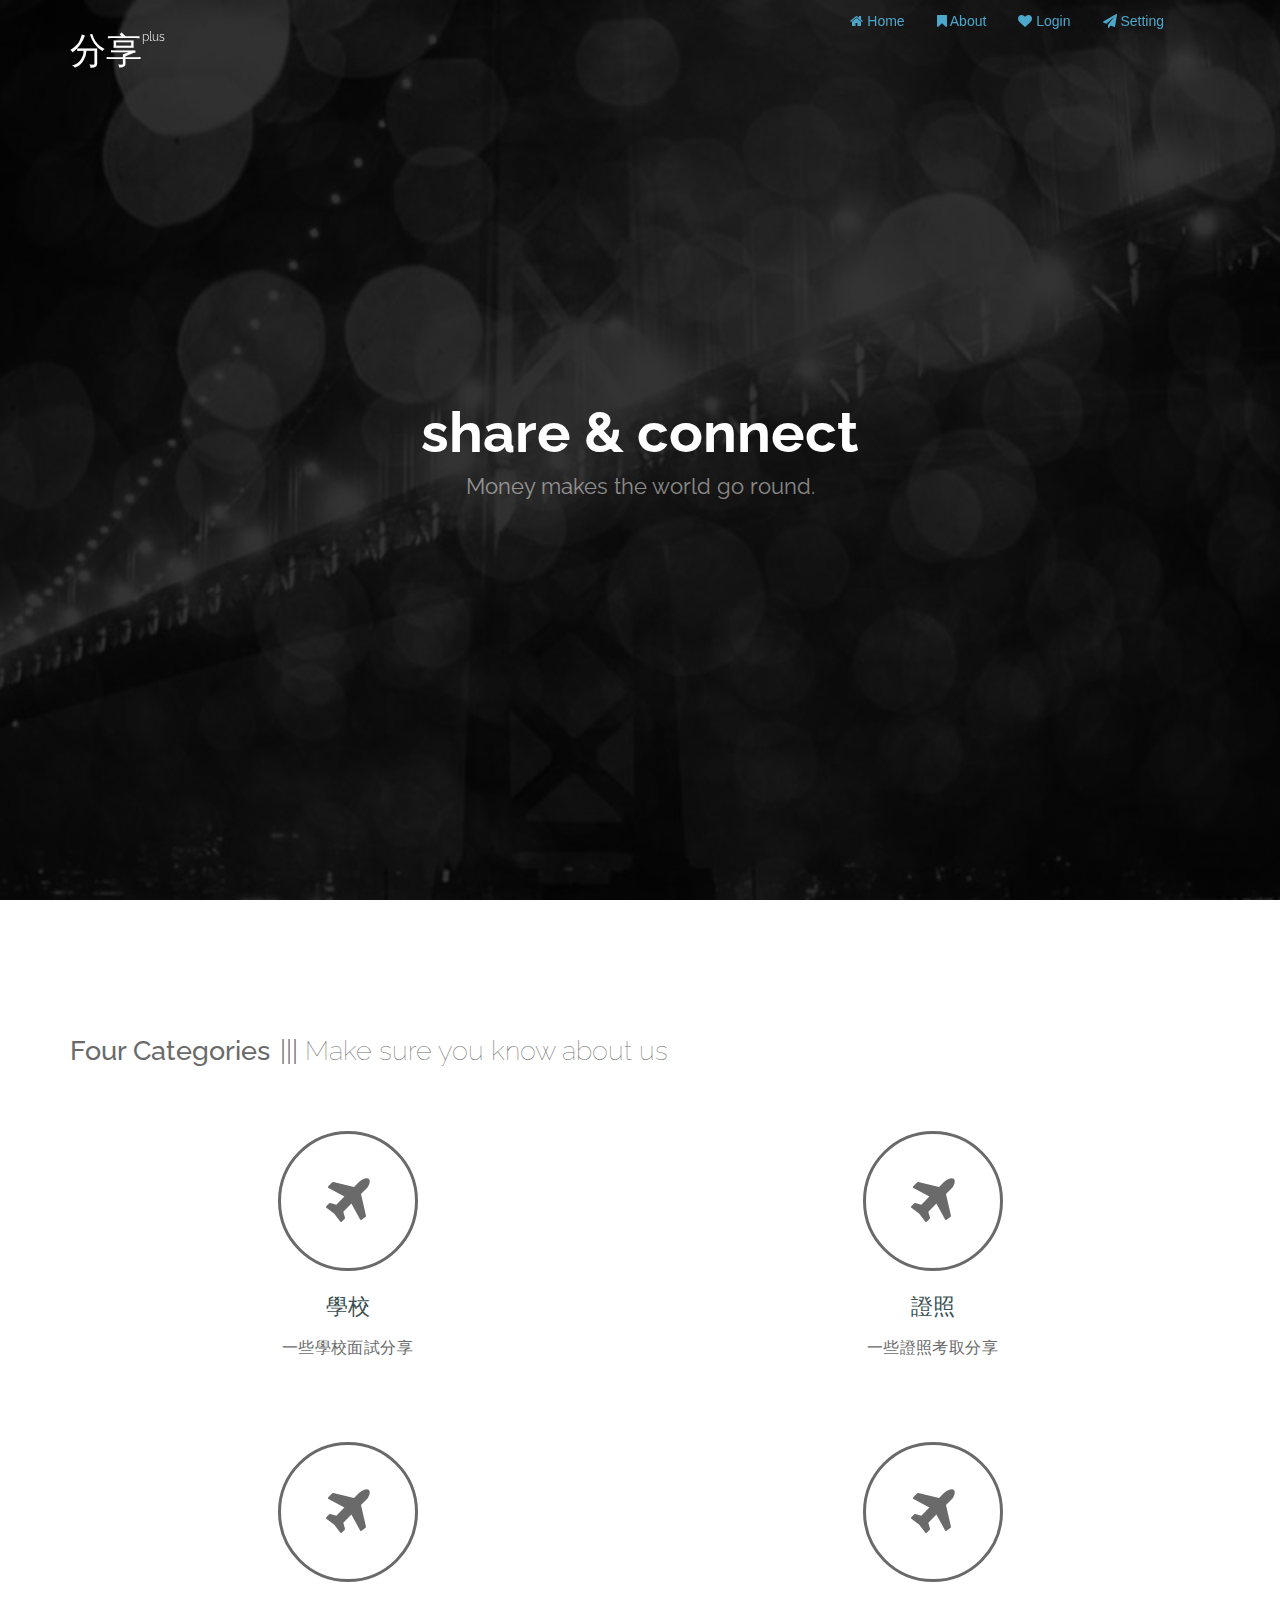
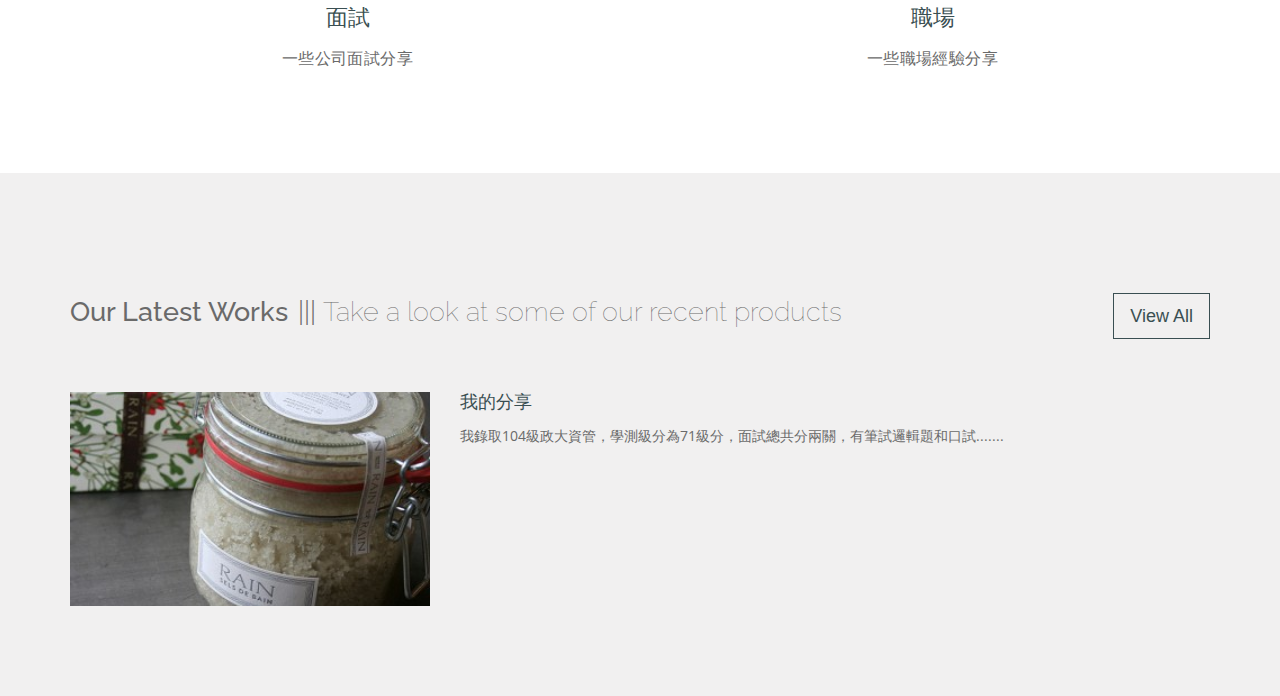
<file: index.html>
<!DOCTYPE html>
<!--[if IE 7 ]><html class="ie ie7 lte9 lte8 lte7" lang="en-US"><![endif]-->
<!--[if IE 8]><html class="ie ie8 lte9 lte8" lang="en-US">	<![endif]-->
<!--[if IE 9]><html class="ie ie9 lte9" lang="en-US"><![endif]-->
<!--[if (gt IE 9)|!(IE)]><!-->
<html class="noIE" lang="en-US">
<!--<![endif]-->

<head>
    <title>company</title>

    <!-- meta -->
    <meta http-equiv="X-UA-Compatible" content="IE=edge">
    <meta http-equiv="Content-Type" content="text/html; charset=UTF-8" />
    <meta name="viewport" content="width=device-width, initial-scale = 1.0, maximum-scale=1.0, user-scalable=no" />

    <!-- google fonts -->
    <link href='http://fonts.googleapis.com/css?family=Raleway:500,300' rel='stylesheet' type='text/css'>
    <link rel='stylesheet' href='http://fonts.googleapis.com/css?family=PT+Sans'>
    <link href='http://fonts.googleapis.com/css?family=Open+Sans' rel='stylesheet' type='text/css'>
    <link rel="stylesheet" href="http://fonts.googleapis.com/css?family=Droid+Serif:regular,bold" />

    <!-- css -->
    <link rel="stylesheet" href="assets/css/bootstrap.min.css">
    <link rel="stylesheet" href="assets/css/font-awesome.min.css">
    <link rel="stylesheet" href="assets/css/style.css" media="screen" />

    <!-- HTML5 shim and Respond.js IE8 support of HTML5 elements and media queries -->
    <!--[if lt IE 9]>
			<script src="assets/js/html5shiv.js"></script>
			<script src="assets/js/respond.js"></script>
		<![endif]-->

    <!--[if IE 8]>
	    	<script src="assets/js/selectivizr.js"></script>
	    <![endif]-->
</head>

<body>
    <header class="top-header">
        <div class="container">
            <div class="row">
                <div class="col-md-3 col-xs-5 col-sm-4 header-logo">
                    <br>
                    <a href="index.html">
                        <h1 class="logo">分享 <span class="logo-head">plus</span></h1>
                    </a>
                </div>

                <div class="col-md-8 col-md-offset-1 col-xs-7">
                    <nav class="navbar navbar-default">
                        <div class="container-fluid nav-bar">
                            <!-- Brand and toggle get grouped for better mobile display -->
                            <div class="navbar-header">
                                <button type="button" class="navbar-toggle collapsed" data-toggle="collapse" data-target="#bs-example-navbar-collapse-1">
								        <span class="sr-only">Toggle navigation</span>
								        <span class="icon-bar"></span>
								        <span class="icon-bar"></span>
								        <span class="icon-bar"></span>
							      	</button>
                            </div>

                            <!-- Collect the nav links, forms, and other content for toggling -->
                            <div class="collapse navbar-collapse navbar-def" id="bs-example-navbar-collapse-1">

                                <ul class="nav nav-pills pull-right">
                                    <li>
                                        <a href="index.html"><i class="fa fa-home"></i> Home</a>
                                    </li>
                                    <li>
                                        <a href="#about"><i class="fa fa-bookmark"></i> About</a>
                                    </li>
                                    <li>
                                        <a href="login.html" target="_blank"><i class="fa fa-heart"></i> Login</a>
                                    </li>
                                    <li>
                                        <a href="#portfolio"><i class="fa fa-send"></i> Setting</a>
                                    </li>

                                </ul>
                            </div>
                            <!-- /navbar-collapse -->
                        </div>
                        <!-- / .container-fluid -->
                    </nav>
                </div>
            </div>
        </div>
    </header>

    <div id="wrapper">

        <div id="header" class="content-block">
            <section class="center">
                <div class="slogan">
                    share &amp; connect
                </div>
                <div class="secondary-slogan">
                    Money makes the world go round.
                </div>
            </section>
        </div>
        <!-- header -->

        <!-- About us -->
        <div id="about" class="about-us">
            <div class="container about-sec">
                <header class="block-heading cleafix">
                    <div class="title-page">
                        <p class="main-header">Four Categories</p>
                        <p class="sub-header">Make sure you know about us</p>
                    </div>
                </header>
                <div class="divide50"></div>
                <div class="row">
                    <div class="col-md-6 text-center">
                        <div class="aboutus-item">
                            <a href="school_i.html"><i class="aboutus-icon fa fa-plane"></i></a>
                            <h4 class="aboutus-title">學校</h4>
                            <p class="aboutus-desc">一些學校面試分享</p>
                        </div>
                    </div>
                    <div class="col-md-6 text-center">
                        <div class="aboutus-item">
                            <i class="aboutus-icon fa fa-plane"></i>
                            <h4 class="aboutus-title">證照</h4>
                            <p class="aboutus-desc">一些證照考取分享</p>
                        </div>
                    </div>
                </div>
                <div class="row">
                    <div class="col-md-6 text-center">
                        <div class="aboutus-item">
                            <i class="aboutus-icon fa fa-plane"></i>
                            <h4 class="aboutus-title">面試</h4>
                            <p class="aboutus-desc">一些公司面試分享</p>
                        </div>
                    </div>
                    <div class="col-md-6 text-center">
                        <div class="aboutus-item">
                            <i class="aboutus-icon fa fa-plane"></i>
                            <h4 class="aboutus-title">職場</h4>
                            <p class="aboutus-desc">一些職場經驗分享</p>
                        </div>
                    </div>
                </div>
            </div>
        </div>
        <!-- /About us -->

        <div class="content-block" id="portfolio">
            <div class="container portfolio-sec">
                <header class="block-heading cleafix">
                    <a href="#" class="btn btn-o btn-lg pull-right">View All</a>
                    <div class="title-page">
                        <p class="main-header">Our Latest Works </p>
                        <p class="sub-header">Take a look at some of our recent products</p>
                    </div>
                </header>
                <section class="block-body">
                    <div class="row">
                        <div class="col-sm-4">
                            <a href="#" class="recent-work" style="background-image:url(assets/images/rain_1-320x240.jpg)">
                                <span class="btn btn-o-white">Learn more</span>
                            </a>
                        </div>
                        <div class="col-sm-8">
                            <h4>我的分享</h4>
                            <p>我錄取104級政大資管，學測級分為71級分，面試總共分兩關，有筆試邏輯題和口試.......</p>
                        </div>
                    </div>
                </section>
            </div>
        </div>
        <!-- #portfolio -->

        <!--			<div class="content-block parallax" id="services">
				<div class="container services-sec">
					<div class="title-page">
						<p class="main-header">Our Services </p>
					    <p class="sub-header">A little about what we do</p>
					</div>
					<section class="block-body">
						<div class="row">
							<div class="col-md-4">
								<div class="service">
									<div class="bar">
										<i class="fa fa-send-o"></i>
									</div>
									<h2 class="service-head">Illustration</h2>
									<p>In at accumsan risus. Nam id volutpat ante. Etiam vel mi mattis, vulputate nunc nec, sodales nibh. Etiam nulla magna, gravida eget ultricies sit amet, hendrerit in lorem.</p>
								</div>
							</div>
							<div class="col-md-4">
								<div class="service">
									<div class="bar">
										<i class="fa fa-heart-o"></i>
									</div>	
									<h2 class="service-head">3D Modeling</h2>
									<p>In at accumsan risus. Nam id volutpat ante. Etiam vel mi mattis, vulputate nunc nec, sodales nibh. Etiam nulla magna, gravida eget ultricies sit amet, hendrerit in lorem.</p>
								</div>
							</div>
							<div class="col-md-4">
								<div class="service">
									<div class="bar">
										<i class="fa fa-camera-retro"></i>
									</div>	
									<h2 class="service-head">Photography</h2>
									<p>In at accumsan risus. Nam id volutpat ante. Etiam vel mi mattis, vulputate nunc nec, sodales nibh. Etiam nulla magna, gravida eget ultricies sit amet, hendrerit in lorem.</p>
								</div>
							</div>
						</div>
					</section>
				</div>
			</div><!-- #services -->


        <!--			<div class="content-block" id="blog">
				<div class="container blog-sec">
					<header class="block-heading cleafix">
						<a href="#" class="btn btn-o btn-lg pull-right">View All</a>
						<div class="title-page">
							<p class="main-header">From the Blog</p>
						    <p class="sub-header">Keep up with the latest happenings.</p>
						</div>
					</header>
					<section class="block-body">
						<div class="row">
							<div class="col-sm-4 blog-post">
								<img src="assets/images/bike_water1-1000x600.jpg">
								<a href="#"><h2>Design Your Mind</h2></a>
								<div class="date">3 Nov, 2014</div>
								<p>In at accumsan risus. Nam id volutpat ante. Etiam vel mi mattis, vulputate nunc nec, sodales nibh. Etiam nulla magna, gravida eget ultricies sit amet, hendrerit in lorem.</p>
								<a href="">Read More</a>
							</div>
							<div class="col-sm-4 blog-post">
								<img src="assets/images/mac_glasses1-1000x600.jpg">
								<a href="#"><h2>Winter Is Comming</h2></a>
								<div class="date">3 Nov, 2014</div>
								<p>In at accumsan risus. Nam id volutpat ante. Etiam vel mi mattis, vulputate nunc nec, sodales nibh. Etiam nulla magna, gravida eget ultricies sit amet, hendrerit in lorem.</p>
								<a href="">Read More</a>
							</div>
							<div class="col-sm-4 blog-post">
								<img src="assets/images/road-1000x600.jpg">
								<a href="#"><h2>The Illustration</h2></a>
								<div class="date">3 Nov, 2014</div>
								<p>In at accumsan risus. Nam id volutpat ante. Etiam vel mi mattis, vulputate nunc nec, sodales nibh. Etiam nulla magna, gravida eget ultricies sit amet, hendrerit in lorem.</p>
								<a href="">Read More</a>
							</div>
						</div>
					</section>
				</div>
			</div><!-- #blog -->


        <!--			<div class="content-block parallax" id="parallax">
				<div class="container">
					<h3 class="call-action pull-left">In at accumsan risus. Nam id volutpat ante. Etiam vel mi mattis.</h3>
					<a href="#" class="pull-right btn btn-o-white btn-lg">Get a free quote</a>
				</div>
			</div><!-- #parallax -->

        <!--			<div class="content-block" id="testimonials">
				<div class="container testimonial-sec">

					<header class="block-heading cleafix">
						<div class="title-page  pull-left">
							<p class="main-header">Testimonial</p>
						    <p class="sub-header">What our client says</p>
						</div>
					</header>
					
					<section class="block-body">
						<div class="row">
							<div id="carousel-example-generic" class="carousel slide" data-ride="carousel">
							  	<!-- Indicators -->
        <!--							  	<ol class="carousel-indicators">
								    <li data-target="#carousel-example-generic" data-slide-to="0" class="active"></li>
								    <li data-target="#carousel-example-generic" data-slide-to="1"></li>
								    <li data-target="#carousel-example-generic" data-slide-to="2"></li>
							  	</ol><!-- /.carousel-indicators -->


        <!-- Wrapper for slides -->
        <!--							  	<div class="carousel-inner" role="listbox">
								    <div class="item active">
								      	<div class="img-center">	
								      		<img class="img-circle circular-img" src="assets/images/01_200x200.png">
								      	</div>	
								      	<h3>
								      		Create a website that you are gonna be proud of. Be it Business, Portfolio, Photography, eCommerce & much more.
								      	</h3>
								      
								    </div><!-- /.item -->
        <!--								    <div class="item">
								    	<div class="img-center">	
								      		<img class="img-circle circular-img" src="assets/images/02_200x200.png">
								      	</div>
								       	<h3>
								       		Create a website that you are gonna be proud of. Be it Business, Portfolio, Photography, eCommerce & much more.
								       	</h3>
								      
								    </div><!-- /.item -->
        <!--								    <div class="item">
								    	<div class="img-center">	
								      		<img class="img-circle circular-img" src="assets/images/03_200x200.png">
								        </div>
								       	<h3>
								       		Create a website that you are gonna be proud of. Be it Business, Portfolio, Photography, eCommerce & much more.
								       	</h3>
								    </div><!-- /.item -->
        <!--							  	</div><!-- /.carousel-inner -->
        <!--							</div><!-- /.carousel slide -->
        <!--						</div>	
					</section><!-- /.block-body -->
        <!--				</div>-->
    </div>
    <!-- /#testimonials 

			<div class="content-block" id="footer">
				<div class="container">
					<div class="row">
							<div class="col-sm-6 blog-post">
								
								<h2 class="footer-block">Have a question</h2>
								<p>You can contact us.</p>
								<h2 class="footer-block">Leave us a message</h2>
								<form action="contact-form.php" id="contactForm" method="post" name="contactform" class="" role="form">
									<div class="form-group">
								    	<input type="text" class="form-control form-control-white" id="name" name="name" placeholder="Your Name" required>
								  	</div>
								    <div class="form-group">
								    	<input type="email" class="form-control form-control-white" id="email" name="email" placeholder="Enter email" required>
								    </div>
								    <div class="form-group">
								    	<textarea class="form-control form-control-white" id="message" name="massage" placeholder="Write Something" required></textarea>
								    </div>
								    <div id="contactFormResponse"></div>
								    <div class="form-group">
								    	<input id="cfsubmit" type="submit" class="text-center btn btn-o-white" value="Say Hello">
								  	</div>
								</form>
                        </div>
                        <div class="col-sm-1">
                            
                        </div>

							
							<div class="col-sm-5 blog-post">
								
								<h2 class="footer-block">Contact Details</h2>
								<ul>
									<li class="address-sub"><i class="fa fa-map-marker"></i>Office Address</li>
										<p>
											NCCU 
										</p>
									<li class="address-sub"><i class="fa fa-phone"></i>Phone</li>
										<p>
											Local: 0900-000-000<br>
											Mobile: 0900-000-000
										</p>
									<li class="address-sub"><i class="fa fa-envelope-o"></i>Email Address</li>
										<p>
											<a href="mailto:104306090@nccu.edu.tw">104306090@nccu.edu.tw</a><br>


								</ul>
								<div class="social">
									
									<a href="#"><i class="fa fa-facebook"></i></a>
									<a href="#"><i class="fa fa-instagram"></i></a>
									<a href="#"><i class="fa fa-pinterest-p"></i></a>
									<a href="#"><i class="fa fa-google-plus">
                                        </i>
                                    </a>
								</div>
								
							</div>
						</div>
				</div>
			</div>
			<div class="content-block footer-bottom" id="footer">
				<div class="container">
<!--					<div class="row">
						<div class="col-xs-6">&copy; Copyright Nevada Plus 2015</div>
						<div class="col-xs-6 text-right">Theme by <a href="http://www.themewagon.com/" target="_blink">ThemeWagon</a></div>
					</div>
				</div>
			</div><!-- #footer -->

    <!--/#wrapper-->




    <script src="assets/js/jquery-2.1.3.min.js"></script>
    <script src="assets/js/bootstrap.js"></script>
    <script src="assets/js/jquery.actual.min.js"></script>
    <script src="assets/js/jquery.scrollTo.min.js"></script>
    <script src="assets/js/contact.js"></script>
    <script src="assets/js/script.js"></script>
    <script src="assets/js/smoothscroll.js"></script>
    <script type="text/javascript">
        jQuery(document).ready(function($) {

            $(window).scroll(function() {

                console.log("asdf");

                if ($(window).scrollTop() > 100) {

                    $('.top-header').addClass('shows');

                } else {

                    $('.top-header').removeClass('shows');

                };
            });

        });

        jQuery('.scroll').on('click', function(e) {
            e.preventDefault()

            jQuery('html, body').animate({
                scrollTop: jQuery(this.hash).offset().top
            }, 1500);
        });

    </script>


</body>

</html>
</file>
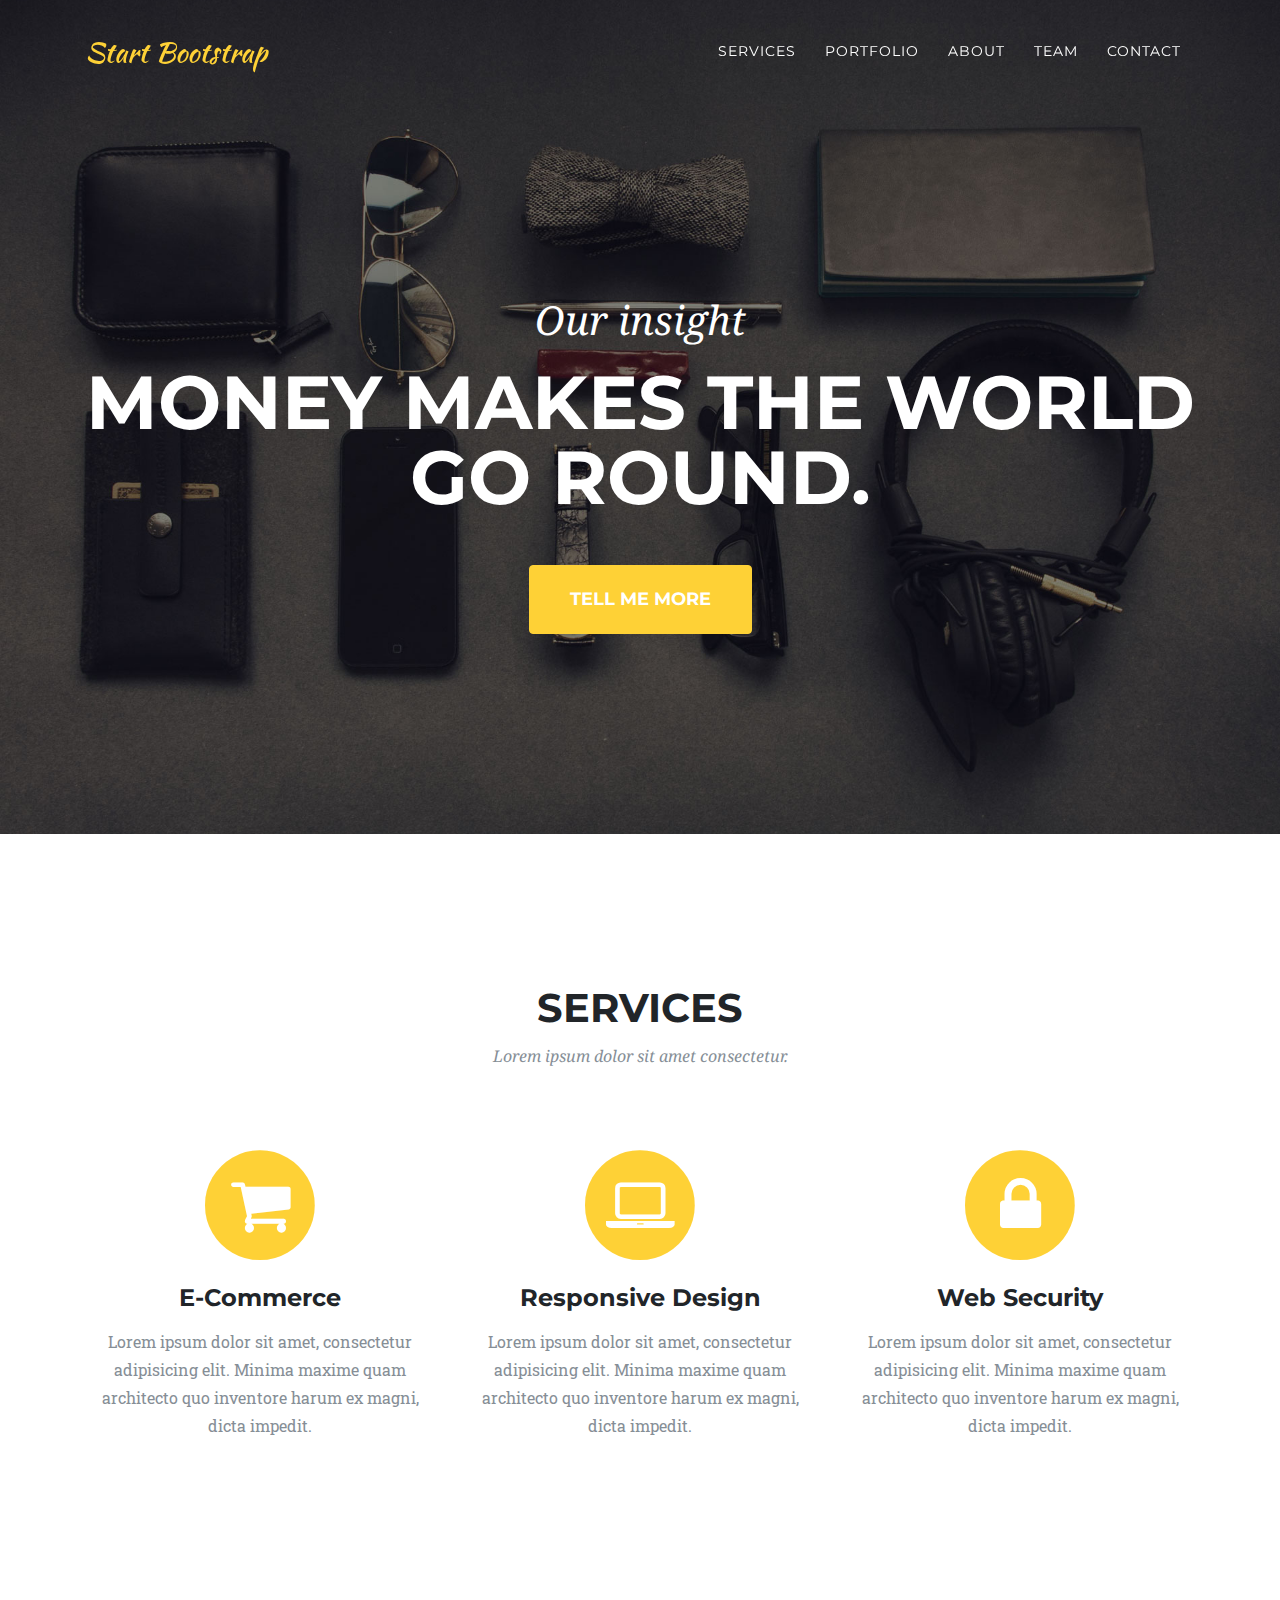
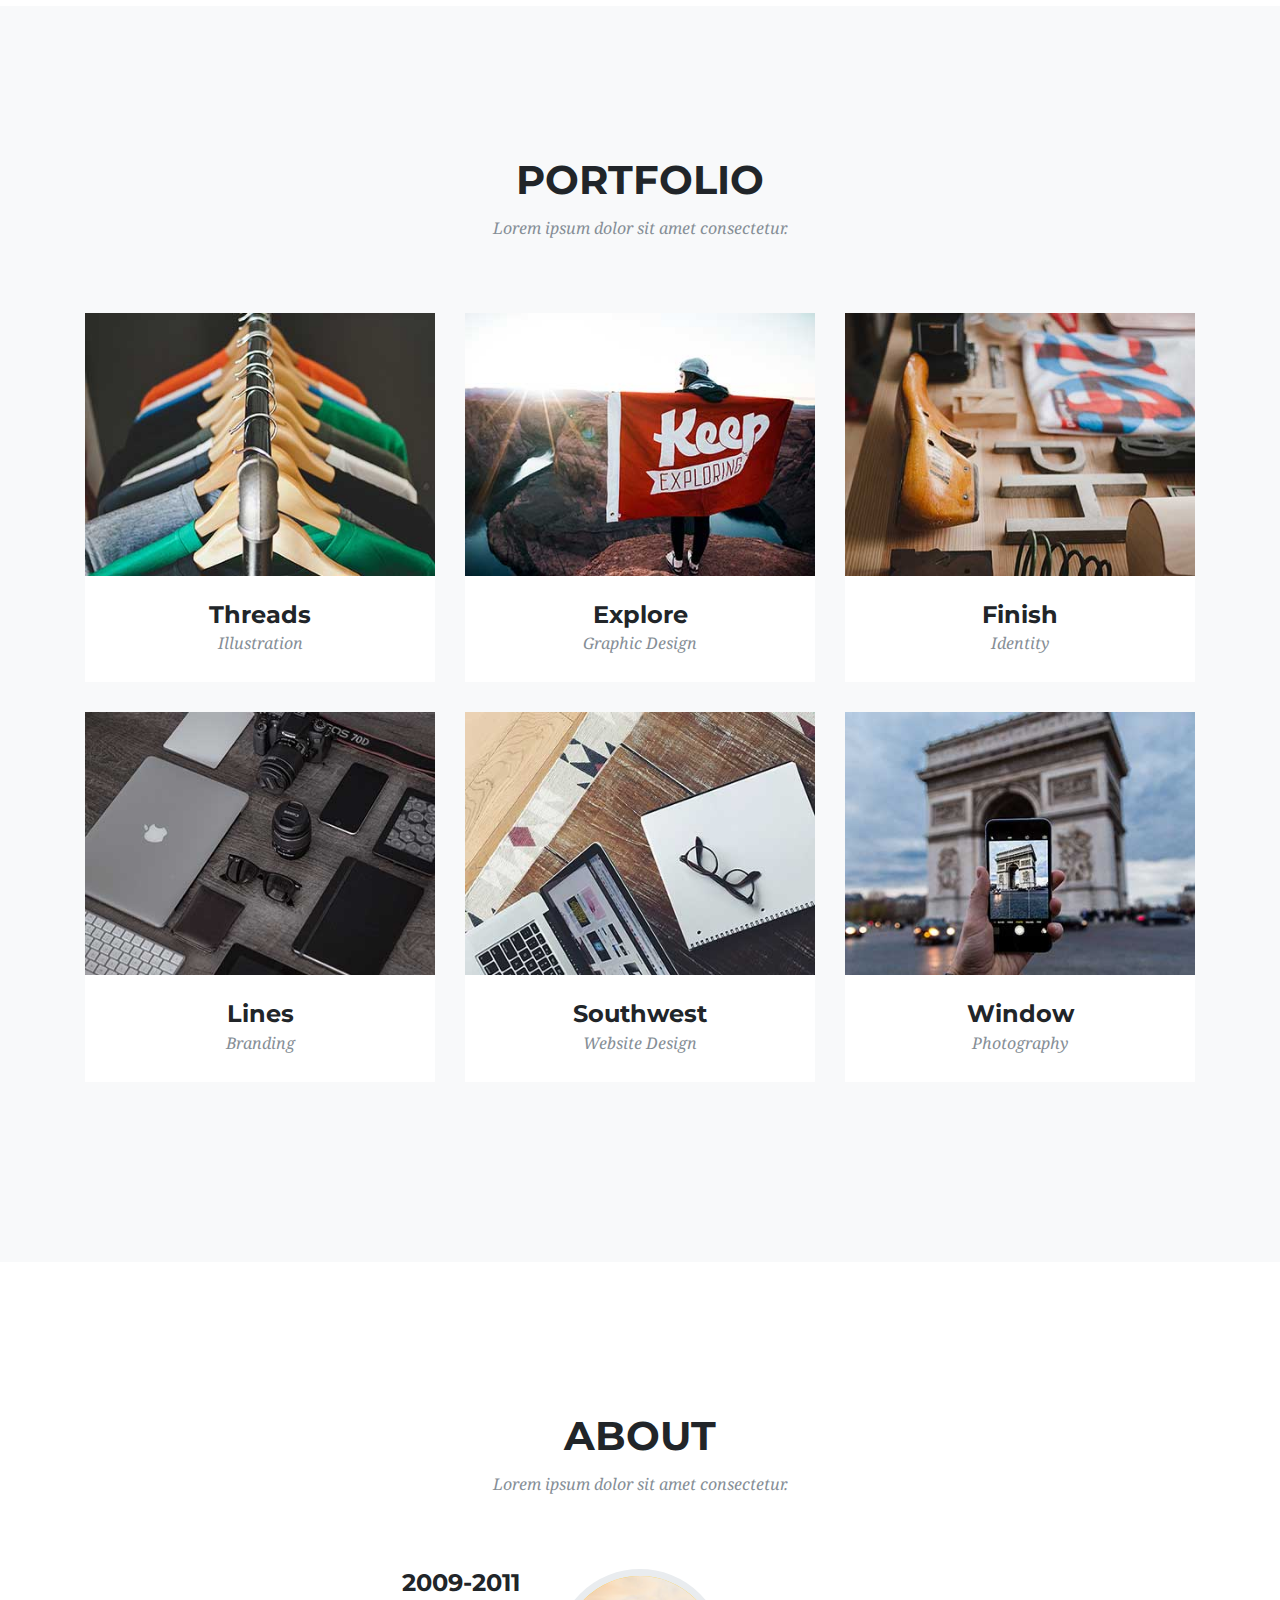
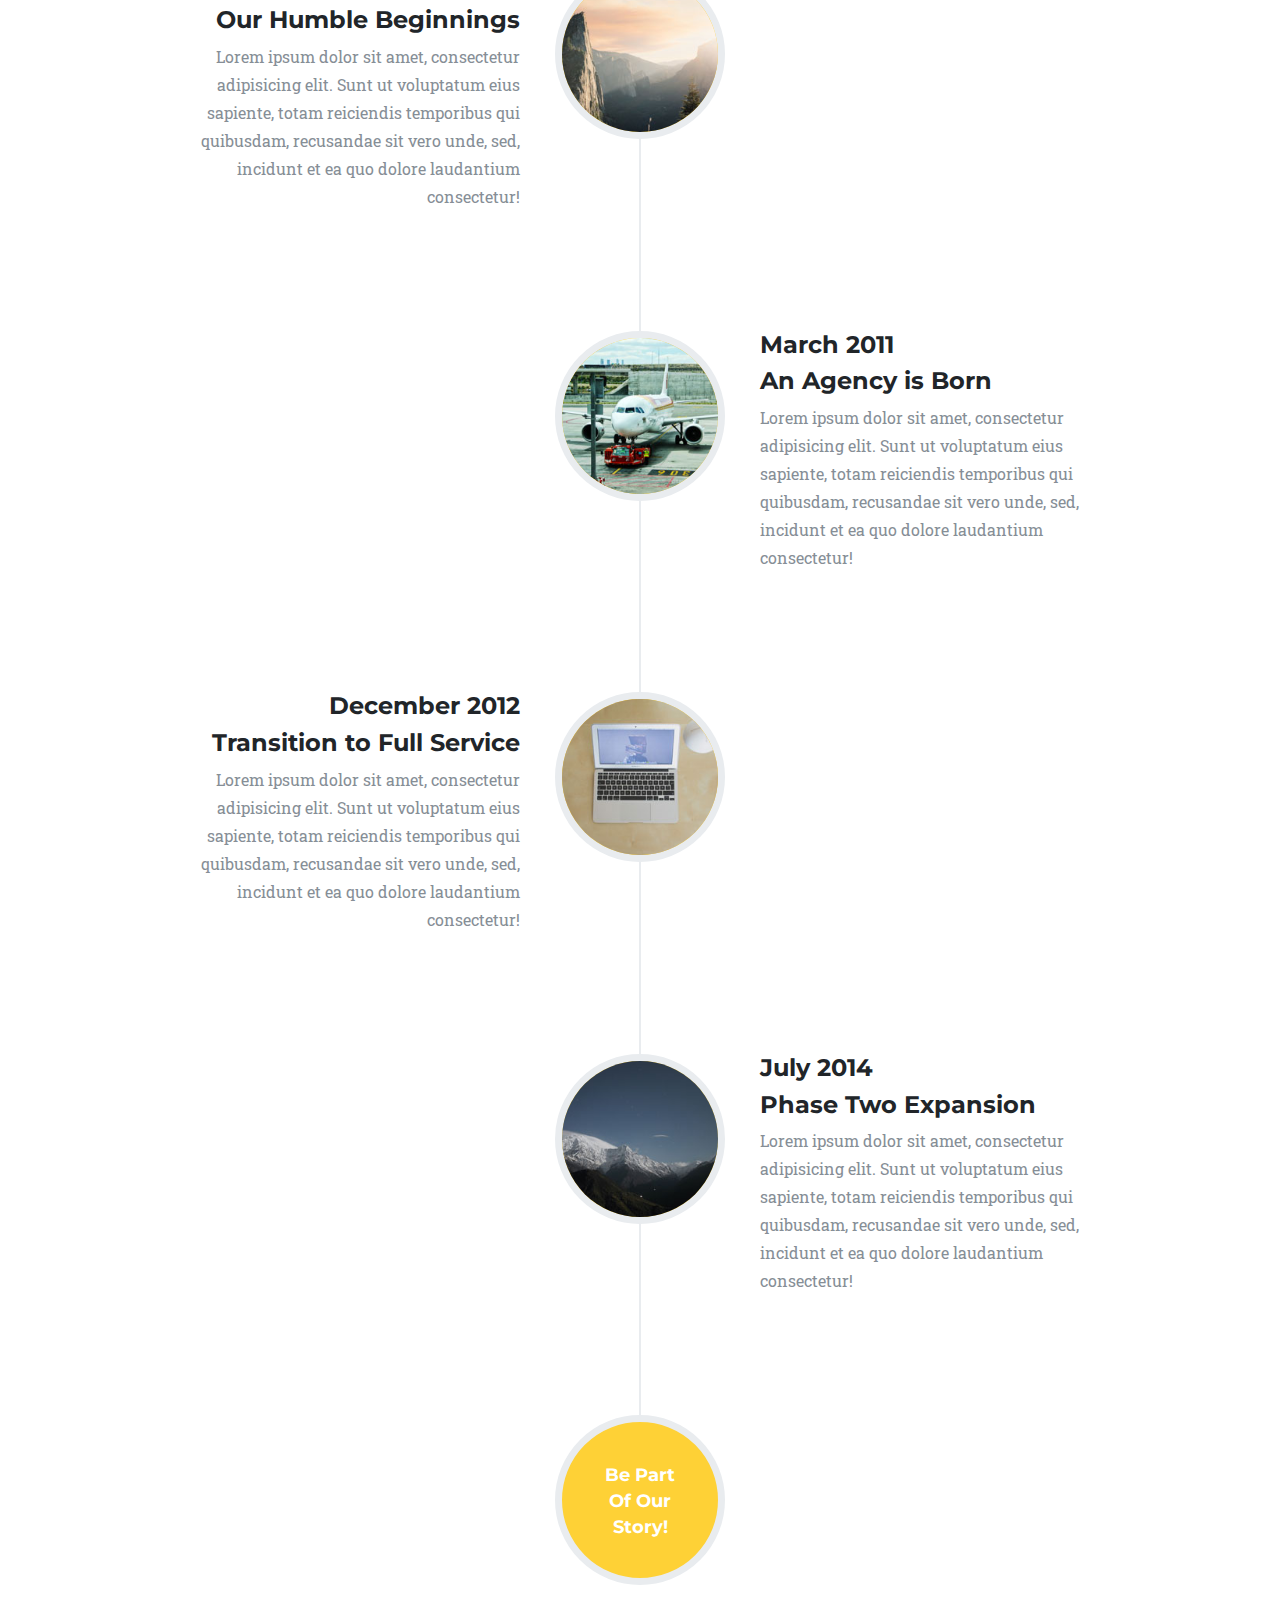
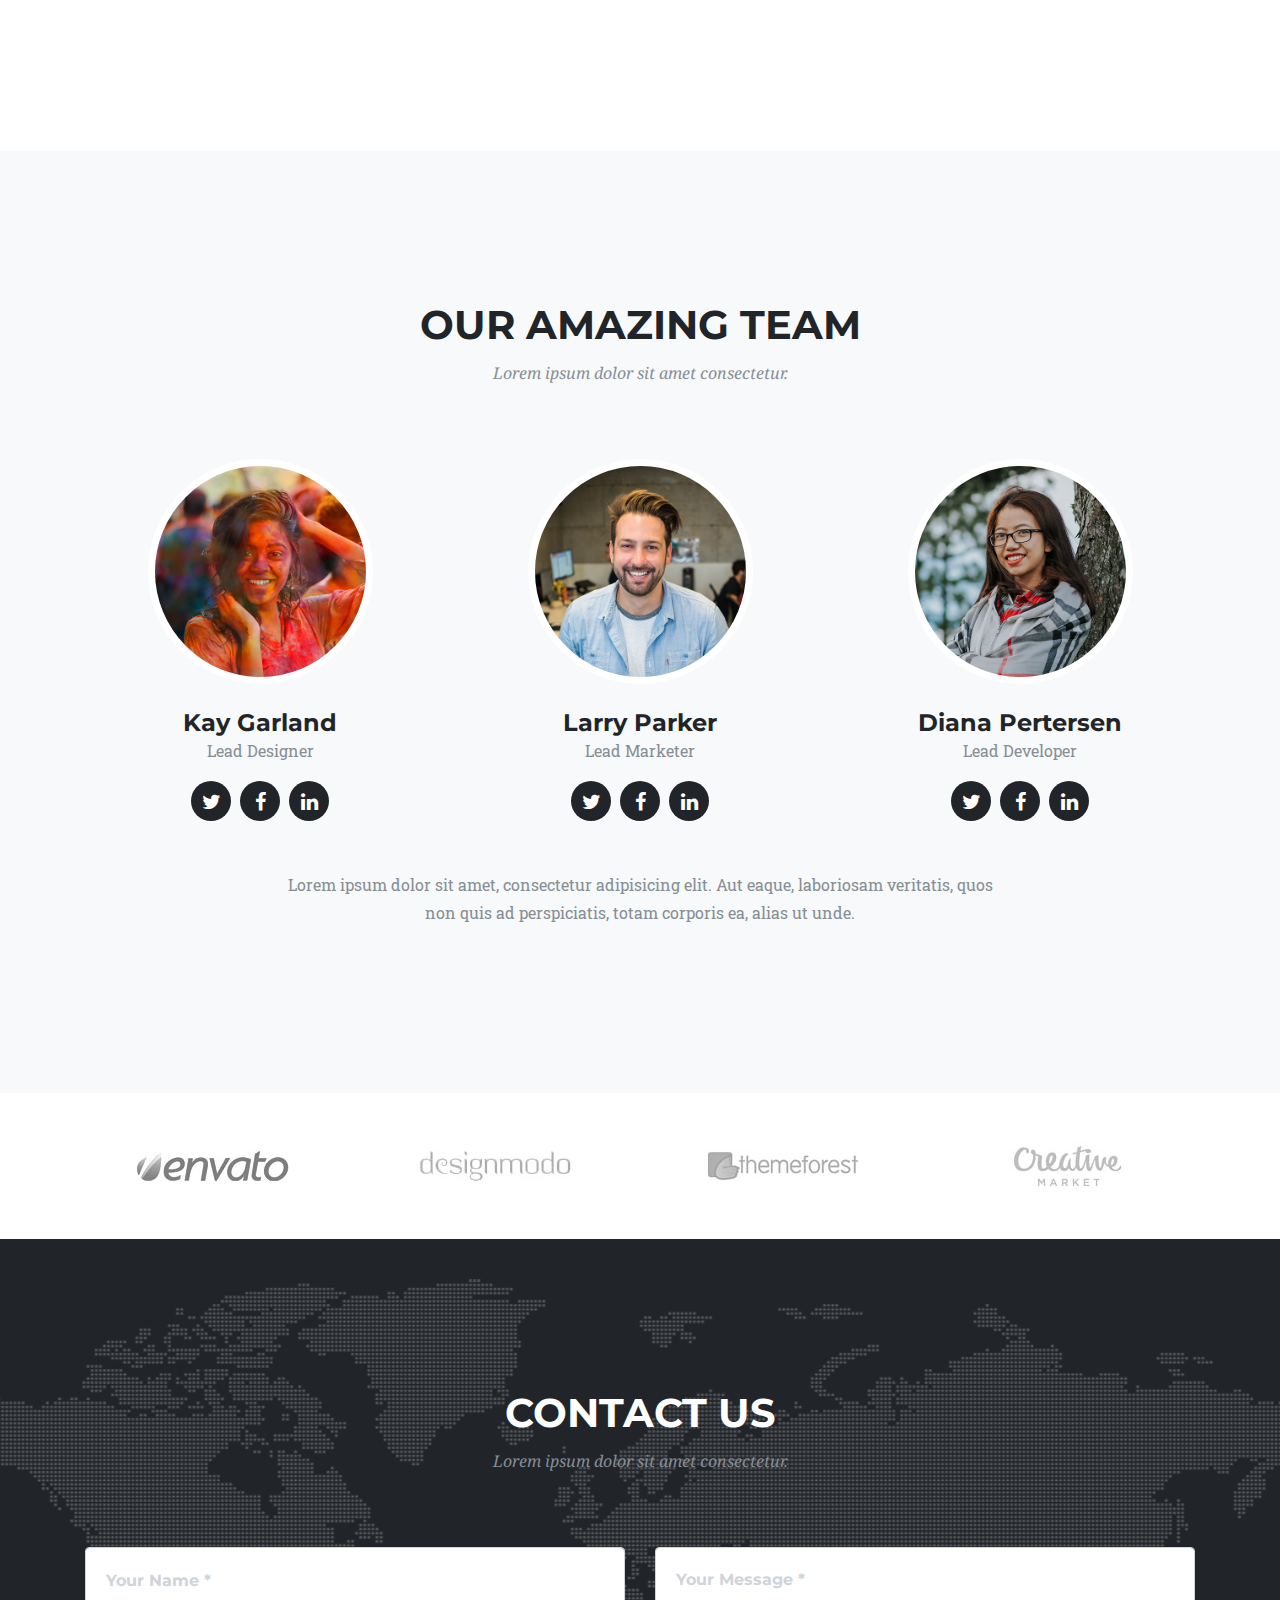
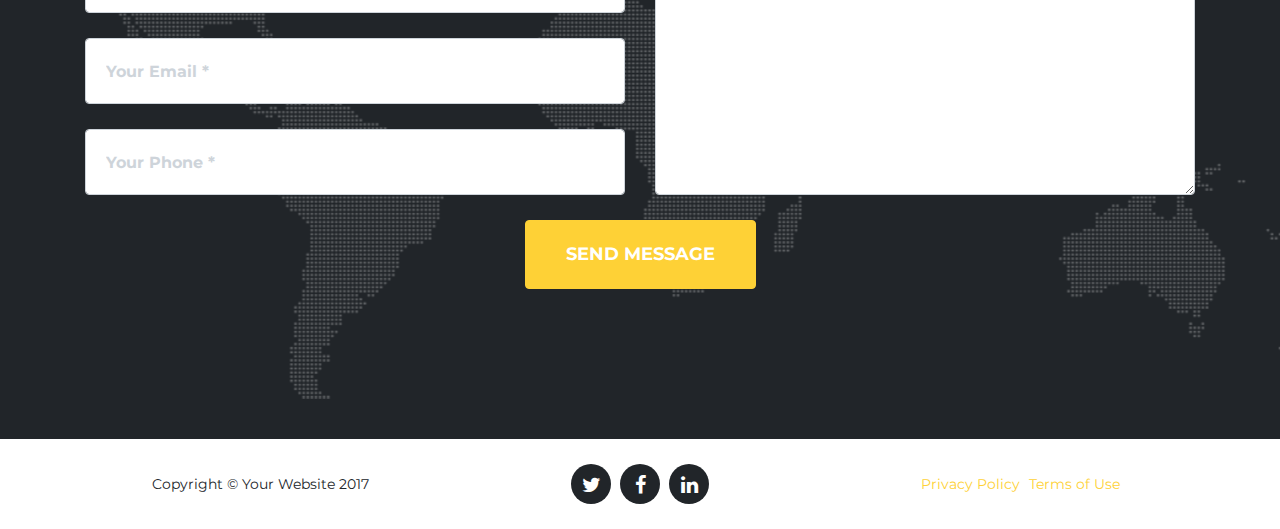
<file: old/index.html>
<!DOCTYPE html>
<html lang="en">

  <head>

    <meta charset="utf-8">
    <meta name="viewport" content="width=device-width, initial-scale=1, shrink-to-fit=no">
    <meta name="description" content="">
    <meta name="author" content="">

    <title>Money makes the world go round.</title>

    <!-- Bootstrap core CSS -->
    <link href="vendor/bootstrap/css/bootstrap.min.css" rel="stylesheet">

    <!-- Custom fonts for this template -->
    <link href="vendor/font-awesome/css/font-awesome.min.css" rel="stylesheet" type="text/css">
    <link href="https://fonts.googleapis.com/css?family=Montserrat:400,700" rel="stylesheet" type="text/css">
    <link href='https://fonts.googleapis.com/css?family=Kaushan+Script' rel='stylesheet' type='text/css'>
    <link href='https://fonts.googleapis.com/css?family=Droid+Serif:400,700,400italic,700italic' rel='stylesheet' type='text/css'>
    <link href='https://fonts.googleapis.com/css?family=Roboto+Slab:400,100,300,700' rel='stylesheet' type='text/css'>

    <!-- Custom styles for this template -->
    <link href="css/agency.min.css" rel="stylesheet">

  </head>

  <body id="page-top">

    <!-- Navigation -->
    <nav class="navbar navbar-expand-lg navbar-dark fixed-top" id="mainNav">
      <div class="container">
        <a class="navbar-brand js-scroll-trigger" href="#page-top">Start Bootstrap</a>
        <button class="navbar-toggler navbar-toggler-right" type="button" data-toggle="collapse" data-target="#navbarResponsive" aria-controls="navbarResponsive" aria-expanded="false" aria-label="Toggle navigation">
          Menu
          <i class="fa fa-bars"></i>
        </button>
        <div class="collapse navbar-collapse" id="navbarResponsive">
          <ul class="navbar-nav text-uppercase ml-auto">
            <li class="nav-item">
              <a class="nav-link js-scroll-trigger" href="#services">Services</a>
            </li>
            <li class="nav-item">
              <a class="nav-link js-scroll-trigger" href="#portfolio">Portfolio</a>
            </li>
            <li class="nav-item">
              <a class="nav-link js-scroll-trigger" href="#about">About</a>
            </li>
            <li class="nav-item">
              <a class="nav-link js-scroll-trigger" href="#team">Team</a>
            </li>
            <li class="nav-item">
              <a class="nav-link js-scroll-trigger" href="#contact">Contact</a>
            </li>
          </ul>
        </div>
      </div>
    </nav>

    <!-- Header -->
    <header class="masthead">
      <div class="container">
        <div class="intro-text">
          <div class="intro-lead-in">Our insight</div>
          <div class="intro-heading text-uppercase">Money makes the world go round.</div>
          <a class="btn btn-primary btn-xl text-uppercase js-scroll-trigger" href="#services">Tell Me More</a>
        </div>
      </div>
    </header>

    <!-- Services -->
    <section id="services">
      <div class="container">
        <div class="row">
          <div class="col-lg-12 text-center">
            <h2 class="section-heading text-uppercase">Services</h2>
            <h3 class="section-subheading text-muted">Lorem ipsum dolor sit amet consectetur.</h3>
          </div>
        </div>
        <div class="row text-center">
          <div class="col-md-4">
            <span class="fa-stack fa-4x">
              <i class="fa fa-circle fa-stack-2x text-primary"></i>
              <i class="fa fa-shopping-cart fa-stack-1x fa-inverse"></i>
            </span>
            <h4 class="service-heading">E-Commerce</h4>
            <p class="text-muted">Lorem ipsum dolor sit amet, consectetur adipisicing elit. Minima maxime quam architecto quo inventore harum ex magni, dicta impedit.</p>
          </div>
          <div class="col-md-4">
            <span class="fa-stack fa-4x">
              <i class="fa fa-circle fa-stack-2x text-primary"></i>
              <i class="fa fa-laptop fa-stack-1x fa-inverse"></i>
            </span>
            <h4 class="service-heading">Responsive Design</h4>
            <p class="text-muted">Lorem ipsum dolor sit amet, consectetur adipisicing elit. Minima maxime quam architecto quo inventore harum ex magni, dicta impedit.</p>
          </div>
          <div class="col-md-4">
            <span class="fa-stack fa-4x">
              <i class="fa fa-circle fa-stack-2x text-primary"></i>
              <i class="fa fa-lock fa-stack-1x fa-inverse"></i>
            </span>
            <h4 class="service-heading">Web Security</h4>
            <p class="text-muted">Lorem ipsum dolor sit amet, consectetur adipisicing elit. Minima maxime quam architecto quo inventore harum ex magni, dicta impedit.</p>
          </div>
        </div>
      </div>
    </section>

    <!-- Portfolio Grid -->
    <section class="bg-light" id="portfolio">
      <div class="container">
        <div class="row">
          <div class="col-lg-12 text-center">
            <h2 class="section-heading text-uppercase">Portfolio</h2>
            <h3 class="section-subheading text-muted">Lorem ipsum dolor sit amet consectetur.</h3>
          </div>
        </div>
        <div class="row">
          <div class="col-md-4 col-sm-6 portfolio-item">
            <a class="portfolio-link" data-toggle="modal" href="#portfolioModal1">
              <div class="portfolio-hover">
                <div class="portfolio-hover-content">
                  <i class="fa fa-plus fa-3x"></i>
                </div>
              </div>
              <img class="img-fluid" src="img/portfolio/01-thumbnail.jpg" alt="">
            </a>
            <div class="portfolio-caption">
              <h4>Threads</h4>
              <p class="text-muted">Illustration</p>
            </div>
          </div>
          <div class="col-md-4 col-sm-6 portfolio-item">
            <a class="portfolio-link" data-toggle="modal" href="#portfolioModal2">
              <div class="portfolio-hover">
                <div class="portfolio-hover-content">
                  <i class="fa fa-plus fa-3x"></i>
                </div>
              </div>
              <img class="img-fluid" src="img/portfolio/02-thumbnail.jpg" alt="">
            </a>
            <div class="portfolio-caption">
              <h4>Explore</h4>
              <p class="text-muted">Graphic Design</p>
            </div>
          </div>
          <div class="col-md-4 col-sm-6 portfolio-item">
            <a class="portfolio-link" data-toggle="modal" href="#portfolioModal3">
              <div class="portfolio-hover">
                <div class="portfolio-hover-content">
                  <i class="fa fa-plus fa-3x"></i>
                </div>
              </div>
              <img class="img-fluid" src="img/portfolio/03-thumbnail.jpg" alt="">
            </a>
            <div class="portfolio-caption">
              <h4>Finish</h4>
              <p class="text-muted">Identity</p>
            </div>
          </div>
          <div class="col-md-4 col-sm-6 portfolio-item">
            <a class="portfolio-link" data-toggle="modal" href="#portfolioModal4">
              <div class="portfolio-hover">
                <div class="portfolio-hover-content">
                  <i class="fa fa-plus fa-3x"></i>
                </div>
              </div>
              <img class="img-fluid" src="img/portfolio/04-thumbnail.jpg" alt="">
            </a>
            <div class="portfolio-caption">
              <h4>Lines</h4>
              <p class="text-muted">Branding</p>
            </div>
          </div>
          <div class="col-md-4 col-sm-6 portfolio-item">
            <a class="portfolio-link" data-toggle="modal" href="#portfolioModal5">
              <div class="portfolio-hover">
                <div class="portfolio-hover-content">
                  <i class="fa fa-plus fa-3x"></i>
                </div>
              </div>
              <img class="img-fluid" src="img/portfolio/05-thumbnail.jpg" alt="">
            </a>
            <div class="portfolio-caption">
              <h4>Southwest</h4>
              <p class="text-muted">Website Design</p>
            </div>
          </div>
          <div class="col-md-4 col-sm-6 portfolio-item">
            <a class="portfolio-link" data-toggle="modal" href="#portfolioModal6">
              <div class="portfolio-hover">
                <div class="portfolio-hover-content">
                  <i class="fa fa-plus fa-3x"></i>
                </div>
              </div>
              <img class="img-fluid" src="img/portfolio/06-thumbnail.jpg" alt="">
            </a>
            <div class="portfolio-caption">
              <h4>Window</h4>
              <p class="text-muted">Photography</p>
            </div>
          </div>
        </div>
      </div>
    </section>

    <!-- About -->
    <section id="about">
      <div class="container">
        <div class="row">
          <div class="col-lg-12 text-center">
            <h2 class="section-heading text-uppercase">About</h2>
            <h3 class="section-subheading text-muted">Lorem ipsum dolor sit amet consectetur.</h3>
          </div>
        </div>
        <div class="row">
          <div class="col-lg-12">
            <ul class="timeline">
              <li>
                <div class="timeline-image">
                  <img class="rounded-circle img-fluid" src="img/about/1.jpg" alt="">
                </div>
                <div class="timeline-panel">
                  <div class="timeline-heading">
                    <h4>2009-2011</h4>
                    <h4 class="subheading">Our Humble Beginnings</h4>
                  </div>
                  <div class="timeline-body">
                    <p class="text-muted">Lorem ipsum dolor sit amet, consectetur adipisicing elit. Sunt ut voluptatum eius sapiente, totam reiciendis temporibus qui quibusdam, recusandae sit vero unde, sed, incidunt et ea quo dolore laudantium consectetur!</p>
                  </div>
                </div>
              </li>
              <li class="timeline-inverted">
                <div class="timeline-image">
                  <img class="rounded-circle img-fluid" src="img/about/2.jpg" alt="">
                </div>
                <div class="timeline-panel">
                  <div class="timeline-heading">
                    <h4>March 2011</h4>
                    <h4 class="subheading">An Agency is Born</h4>
                  </div>
                  <div class="timeline-body">
                    <p class="text-muted">Lorem ipsum dolor sit amet, consectetur adipisicing elit. Sunt ut voluptatum eius sapiente, totam reiciendis temporibus qui quibusdam, recusandae sit vero unde, sed, incidunt et ea quo dolore laudantium consectetur!</p>
                  </div>
                </div>
              </li>
              <li>
                <div class="timeline-image">
                  <img class="rounded-circle img-fluid" src="img/about/3.jpg" alt="">
                </div>
                <div class="timeline-panel">
                  <div class="timeline-heading">
                    <h4>December 2012</h4>
                    <h4 class="subheading">Transition to Full Service</h4>
                  </div>
                  <div class="timeline-body">
                    <p class="text-muted">Lorem ipsum dolor sit amet, consectetur adipisicing elit. Sunt ut voluptatum eius sapiente, totam reiciendis temporibus qui quibusdam, recusandae sit vero unde, sed, incidunt et ea quo dolore laudantium consectetur!</p>
                  </div>
                </div>
              </li>
              <li class="timeline-inverted">
                <div class="timeline-image">
                  <img class="rounded-circle img-fluid" src="img/about/4.jpg" alt="">
                </div>
                <div class="timeline-panel">
                  <div class="timeline-heading">
                    <h4>July 2014</h4>
                    <h4 class="subheading">Phase Two Expansion</h4>
                  </div>
                  <div class="timeline-body">
                    <p class="text-muted">Lorem ipsum dolor sit amet, consectetur adipisicing elit. Sunt ut voluptatum eius sapiente, totam reiciendis temporibus qui quibusdam, recusandae sit vero unde, sed, incidunt et ea quo dolore laudantium consectetur!</p>
                  </div>
                </div>
              </li>
              <li class="timeline-inverted">
                <div class="timeline-image">
                  <h4>Be Part
                    <br>Of Our
                    <br>Story!</h4>
                </div>
              </li>
            </ul>
          </div>
        </div>
      </div>
    </section>

    <!-- Team -->
    <section class="bg-light" id="team">
      <div class="container">
        <div class="row">
          <div class="col-lg-12 text-center">
            <h2 class="section-heading text-uppercase">Our Amazing Team</h2>
            <h3 class="section-subheading text-muted">Lorem ipsum dolor sit amet consectetur.</h3>
          </div>
        </div>
        <div class="row">
          <div class="col-sm-4">
            <div class="team-member">
              <img class="mx-auto rounded-circle" src="img/team/1.jpg" alt="">
              <h4>Kay Garland</h4>
              <p class="text-muted">Lead Designer</p>
              <ul class="list-inline social-buttons">
                <li class="list-inline-item">
                  <a href="#">
                    <i class="fa fa-twitter"></i>
                  </a>
                </li>
                <li class="list-inline-item">
                  <a href="#">
                    <i class="fa fa-facebook"></i>
                  </a>
                </li>
                <li class="list-inline-item">
                  <a href="#">
                    <i class="fa fa-linkedin"></i>
                  </a>
                </li>
              </ul>
            </div>
          </div>
          <div class="col-sm-4">
            <div class="team-member">
              <img class="mx-auto rounded-circle" src="img/team/2.jpg" alt="">
              <h4>Larry Parker</h4>
              <p class="text-muted">Lead Marketer</p>
              <ul class="list-inline social-buttons">
                <li class="list-inline-item">
                  <a href="#">
                    <i class="fa fa-twitter"></i>
                  </a>
                </li>
                <li class="list-inline-item">
                  <a href="#">
                    <i class="fa fa-facebook"></i>
                  </a>
                </li>
                <li class="list-inline-item">
                  <a href="#">
                    <i class="fa fa-linkedin"></i>
                  </a>
                </li>
              </ul>
            </div>
          </div>
          <div class="col-sm-4">
            <div class="team-member">
              <img class="mx-auto rounded-circle" src="img/team/3.jpg" alt="">
              <h4>Diana Pertersen</h4>
              <p class="text-muted">Lead Developer</p>
              <ul class="list-inline social-buttons">
                <li class="list-inline-item">
                  <a href="#">
                    <i class="fa fa-twitter"></i>
                  </a>
                </li>
                <li class="list-inline-item">
                  <a href="#">
                    <i class="fa fa-facebook"></i>
                  </a>
                </li>
                <li class="list-inline-item">
                  <a href="#">
                    <i class="fa fa-linkedin"></i>
                  </a>
                </li>
              </ul>
            </div>
          </div>
        </div>
        <div class="row">
          <div class="col-lg-8 mx-auto text-center">
            <p class="large text-muted">Lorem ipsum dolor sit amet, consectetur adipisicing elit. Aut eaque, laboriosam veritatis, quos non quis ad perspiciatis, totam corporis ea, alias ut unde.</p>
          </div>
        </div>
      </div>
    </section>

    <!-- Clients -->
    <section class="py-5">
      <div class="container">
        <div class="row">
          <div class="col-md-3 col-sm-6">
            <a href="#">
              <img class="img-fluid d-block mx-auto" src="img/logos/envato.jpg" alt="">
            </a>
          </div>
          <div class="col-md-3 col-sm-6">
            <a href="#">
              <img class="img-fluid d-block mx-auto" src="img/logos/designmodo.jpg" alt="">
            </a>
          </div>
          <div class="col-md-3 col-sm-6">
            <a href="#">
              <img class="img-fluid d-block mx-auto" src="img/logos/themeforest.jpg" alt="">
            </a>
          </div>
          <div class="col-md-3 col-sm-6">
            <a href="#">
              <img class="img-fluid d-block mx-auto" src="img/logos/creative-market.jpg" alt="">
            </a>
          </div>
        </div>
      </div>
    </section>

    <!-- Contact -->
    <section id="contact">
      <div class="container">
        <div class="row">
          <div class="col-lg-12 text-center">
            <h2 class="section-heading text-uppercase">Contact Us</h2>
            <h3 class="section-subheading text-muted">Lorem ipsum dolor sit amet consectetur.</h3>
          </div>
        </div>
        <div class="row">
          <div class="col-lg-12">
            <form id="contactForm" name="sentMessage" novalidate>
              <div class="row">
                <div class="col-md-6">
                  <div class="form-group">
                    <input class="form-control" id="name" type="text" placeholder="Your Name *" required data-validation-required-message="Please enter your name.">
                    <p class="help-block text-danger"></p>
                  </div>
                  <div class="form-group">
                    <input class="form-control" id="email" type="email" placeholder="Your Email *" required data-validation-required-message="Please enter your email address.">
                    <p class="help-block text-danger"></p>
                  </div>
                  <div class="form-group">
                    <input class="form-control" id="phone" type="tel" placeholder="Your Phone *" required data-validation-required-message="Please enter your phone number.">
                    <p class="help-block text-danger"></p>
                  </div>
                </div>
                <div class="col-md-6">
                  <div class="form-group">
                    <textarea class="form-control" id="message" placeholder="Your Message *" required data-validation-required-message="Please enter a message."></textarea>
                    <p class="help-block text-danger"></p>
                  </div>
                </div>
                <div class="clearfix"></div>
                <div class="col-lg-12 text-center">
                  <div id="success"></div>
                  <button id="sendMessageButton" class="btn btn-primary btn-xl text-uppercase" type="submit">Send Message</button>
                </div>
              </div>
            </form>
          </div>
        </div>
      </div>
    </section>

    <!-- Footer -->
    <footer>
      <div class="container">
        <div class="row">
          <div class="col-md-4">
            <span class="copyright">Copyright &copy; Your Website 2017</span>
          </div>
          <div class="col-md-4">
            <ul class="list-inline social-buttons">
              <li class="list-inline-item">
                <a href="#">
                  <i class="fa fa-twitter"></i>
                </a>
              </li>
              <li class="list-inline-item">
                <a href="#">
                  <i class="fa fa-facebook"></i>
                </a>
              </li>
              <li class="list-inline-item">
                <a href="#">
                  <i class="fa fa-linkedin"></i>
                </a>
              </li>
            </ul>
          </div>
          <div class="col-md-4">
            <ul class="list-inline quicklinks">
              <li class="list-inline-item">
                <a href="#">Privacy Policy</a>
              </li>
              <li class="list-inline-item">
                <a href="#">Terms of Use</a>
              </li>
            </ul>
          </div>
        </div>
      </div>
    </footer>

    <!-- Portfolio Modals -->

    <!-- Modal 1 -->
    <div class="portfolio-modal modal fade" id="portfolioModal1" tabindex="-1" role="dialog" aria-hidden="true">
      <div class="modal-dialog">
        <div class="modal-content">
          <div class="close-modal" data-dismiss="modal">
            <div class="lr">
              <div class="rl"></div>
            </div>
          </div>
          <div class="container">
            <div class="row">
              <div class="col-lg-8 mx-auto">
                <div class="modal-body">
                  <!-- Project Details Go Here -->
                  <h2 class="text-uppercase">Project Name</h2>
                  <p class="item-intro text-muted">Lorem ipsum dolor sit amet consectetur.</p>
                  <img class="img-fluid d-block mx-auto" src="img/portfolio/01-full.jpg" alt="">
                  <p>Use this area to describe your project. Lorem ipsum dolor sit amet, consectetur adipisicing elit. Est blanditiis dolorem culpa incidunt minus dignissimos deserunt repellat aperiam quasi sunt officia expedita beatae cupiditate, maiores repudiandae, nostrum, reiciendis facere nemo!</p>
                  <ul class="list-inline">
                    <li>Date: January 2017</li>
                    <li>Client: Threads</li>
                    <li>Category: Illustration</li>
                  </ul>
                  <button class="btn btn-primary" data-dismiss="modal" type="button">
                    <i class="fa fa-times"></i>
                    Close Project</button>
                </div>
              </div>
            </div>
          </div>
        </div>
      </div>
    </div>

    <!-- Modal 2 -->
    <div class="portfolio-modal modal fade" id="portfolioModal2" tabindex="-1" role="dialog" aria-hidden="true">
      <div class="modal-dialog">
        <div class="modal-content">
          <div class="close-modal" data-dismiss="modal">
            <div class="lr">
              <div class="rl"></div>
            </div>
          </div>
          <div class="container">
            <div class="row">
              <div class="col-lg-8 mx-auto">
                <div class="modal-body">
                  <!-- Project Details Go Here -->
                  <h2 class="text-uppercase">Project Name</h2>
                  <p class="item-intro text-muted">Lorem ipsum dolor sit amet consectetur.</p>
                  <img class="img-fluid d-block mx-auto" src="img/portfolio/02-full.jpg" alt="">
                  <p>Use this area to describe your project. Lorem ipsum dolor sit amet, consectetur adipisicing elit. Est blanditiis dolorem culpa incidunt minus dignissimos deserunt repellat aperiam quasi sunt officia expedita beatae cupiditate, maiores repudiandae, nostrum, reiciendis facere nemo!</p>
                  <ul class="list-inline">
                    <li>Date: January 2017</li>
                    <li>Client: Explore</li>
                    <li>Category: Graphic Design</li>
                  </ul>
                  <button class="btn btn-primary" data-dismiss="modal" type="button">
                    <i class="fa fa-times"></i>
                    Close Project</button>
                </div>
              </div>
            </div>
          </div>
        </div>
      </div>
    </div>

    <!-- Modal 3 -->
    <div class="portfolio-modal modal fade" id="portfolioModal3" tabindex="-1" role="dialog" aria-hidden="true">
      <div class="modal-dialog">
        <div class="modal-content">
          <div class="close-modal" data-dismiss="modal">
            <div class="lr">
              <div class="rl"></div>
            </div>
          </div>
          <div class="container">
            <div class="row">
              <div class="col-lg-8 mx-auto">
                <div class="modal-body">
                  <!-- Project Details Go Here -->
                  <h2 class="text-uppercase">Project Name</h2>
                  <p class="item-intro text-muted">Lorem ipsum dolor sit amet consectetur.</p>
                  <img class="img-fluid d-block mx-auto" src="img/portfolio/03-full.jpg" alt="">
                  <p>Use this area to describe your project. Lorem ipsum dolor sit amet, consectetur adipisicing elit. Est blanditiis dolorem culpa incidunt minus dignissimos deserunt repellat aperiam quasi sunt officia expedita beatae cupiditate, maiores repudiandae, nostrum, reiciendis facere nemo!</p>
                  <ul class="list-inline">
                    <li>Date: January 2017</li>
                    <li>Client: Finish</li>
                    <li>Category: Identity</li>
                  </ul>
                  <button class="btn btn-primary" data-dismiss="modal" type="button">
                    <i class="fa fa-times"></i>
                    Close Project</button>
                </div>
              </div>
            </div>
          </div>
        </div>
      </div>
    </div>

    <!-- Modal 4 -->
    <div class="portfolio-modal modal fade" id="portfolioModal4" tabindex="-1" role="dialog" aria-hidden="true">
      <div class="modal-dialog">
        <div class="modal-content">
          <div class="close-modal" data-dismiss="modal">
            <div class="lr">
              <div class="rl"></div>
            </div>
          </div>
          <div class="container">
            <div class="row">
              <div class="col-lg-8 mx-auto">
                <div class="modal-body">
                  <!-- Project Details Go Here -->
                  <h2 class="text-uppercase">Project Name</h2>
                  <p class="item-intro text-muted">Lorem ipsum dolor sit amet consectetur.</p>
                  <img class="img-fluid d-block mx-auto" src="img/portfolio/04-full.jpg" alt="">
                  <p>Use this area to describe your project. Lorem ipsum dolor sit amet, consectetur adipisicing elit. Est blanditiis dolorem culpa incidunt minus dignissimos deserunt repellat aperiam quasi sunt officia expedita beatae cupiditate, maiores repudiandae, nostrum, reiciendis facere nemo!</p>
                  <ul class="list-inline">
                    <li>Date: January 2017</li>
                    <li>Client: Lines</li>
                    <li>Category: Branding</li>
                  </ul>
                  <button class="btn btn-primary" data-dismiss="modal" type="button">
                    <i class="fa fa-times"></i>
                    Close Project</button>
                </div>
              </div>
            </div>
          </div>
        </div>
      </div>
    </div>

    <!-- Modal 5 -->
    <div class="portfolio-modal modal fade" id="portfolioModal5" tabindex="-1" role="dialog" aria-hidden="true">
      <div class="modal-dialog">
        <div class="modal-content">
          <div class="close-modal" data-dismiss="modal">
            <div class="lr">
              <div class="rl"></div>
            </div>
          </div>
          <div class="container">
            <div class="row">
              <div class="col-lg-8 mx-auto">
                <div class="modal-body">
                  <!-- Project Details Go Here -->
                  <h2 class="text-uppercase">Project Name</h2>
                  <p class="item-intro text-muted">Lorem ipsum dolor sit amet consectetur.</p>
                  <img class="img-fluid d-block mx-auto" src="img/portfolio/05-full.jpg" alt="">
                  <p>Use this area to describe your project. Lorem ipsum dolor sit amet, consectetur adipisicing elit. Est blanditiis dolorem culpa incidunt minus dignissimos deserunt repellat aperiam quasi sunt officia expedita beatae cupiditate, maiores repudiandae, nostrum, reiciendis facere nemo!</p>
                  <ul class="list-inline">
                    <li>Date: January 2017</li>
                    <li>Client: Southwest</li>
                    <li>Category: Website Design</li>
                  </ul>
                  <button class="btn btn-primary" data-dismiss="modal" type="button">
                    <i class="fa fa-times"></i>
                    Close Project</button>
                </div>
              </div>
            </div>
          </div>
        </div>
      </div>
    </div>

    <!-- Modal 6 -->
    <div class="portfolio-modal modal fade" id="portfolioModal6" tabindex="-1" role="dialog" aria-hidden="true">
      <div class="modal-dialog">
        <div class="modal-content">
          <div class="close-modal" data-dismiss="modal">
            <div class="lr">
              <div class="rl"></div>
            </div>
          </div>
          <div class="container">
            <div class="row">
              <div class="col-lg-8 mx-auto">
                <div class="modal-body">
                  <!-- Project Details Go Here -->
                  <h2 class="text-uppercase">Project Name</h2>
                  <p class="item-intro text-muted">Lorem ipsum dolor sit amet consectetur.</p>
                  <img class="img-fluid d-block mx-auto" src="img/portfolio/06-full.jpg" alt="">
                  <p>Use this area to describe your project. Lorem ipsum dolor sit amet, consectetur adipisicing elit. Est blanditiis dolorem culpa incidunt minus dignissimos deserunt repellat aperiam quasi sunt officia expedita beatae cupiditate, maiores repudiandae, nostrum, reiciendis facere nemo!</p>
                  <ul class="list-inline">
                    <li>Date: January 2017</li>
                    <li>Client: Window</li>
                    <li>Category: Photography</li>
                  </ul>
                  <button class="btn btn-primary" data-dismiss="modal" type="button">
                    <i class="fa fa-times"></i>
                    Close Project</button>
                </div>
              </div>
            </div>
          </div>
        </div>
      </div>
    </div>

    <!-- Bootstrap core JavaScript -->
    <script src="vendor/jquery/jquery.min.js"></script>
    <script src="vendor/bootstrap/js/bootstrap.bundle.min.js"></script>

    <!-- Plugin JavaScript -->
    <script src="vendor/jquery-easing/jquery.easing.min.js"></script>

    <!-- Contact form JavaScript -->
    <script src="js/jqBootstrapValidation.js"></script>
    <script src="js/contact_me.js"></script>

    <!-- Custom scripts for this template -->
    <script src="js/agency.min.js"></script>

  </body>

</html>
</file>
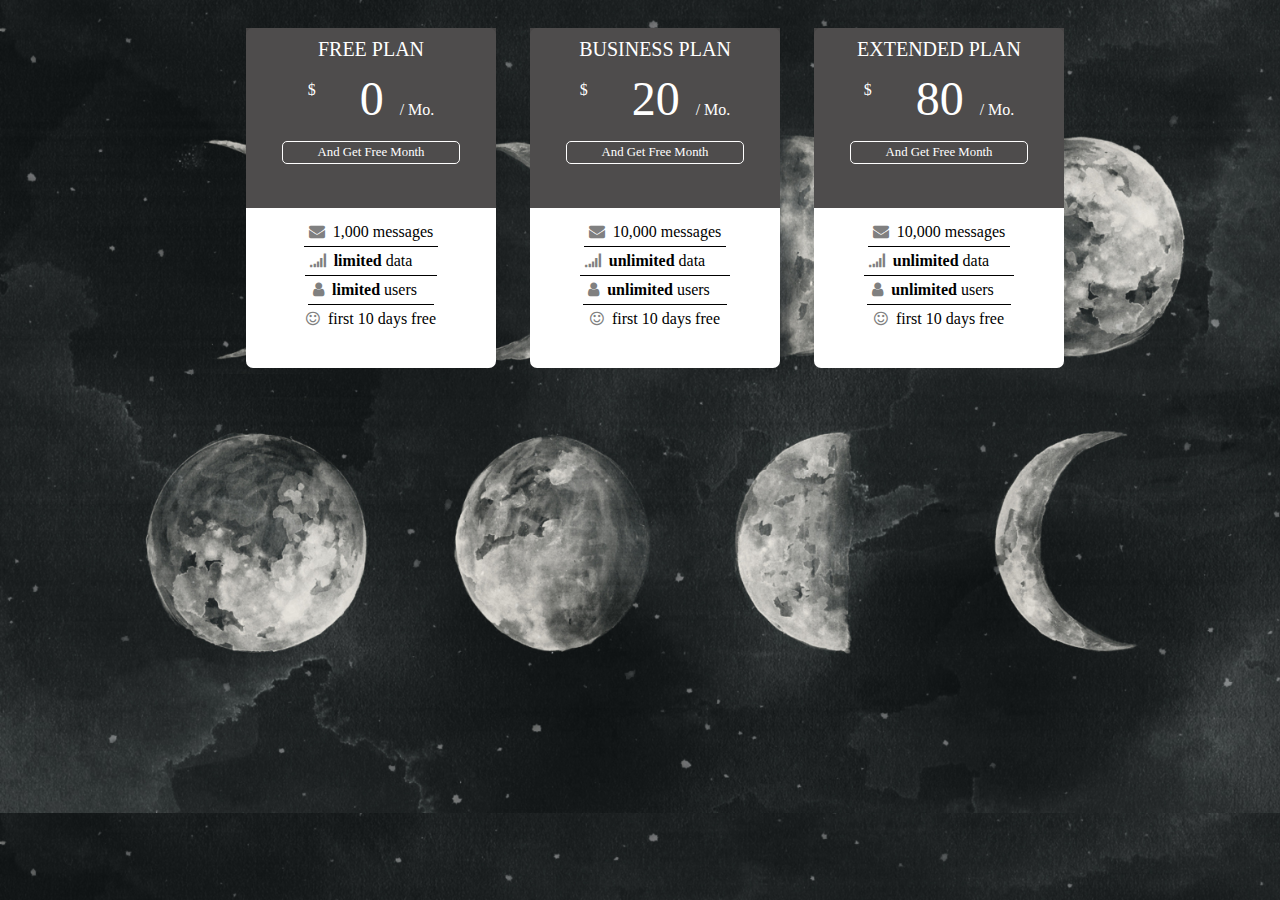
<file: css-part3.html>
<!doctype html>
<html>
<head>
    <meta charset="UTF-8">
    <title>Untitled Document</title>
    <link rel="stylesheet" href="css/font-awesome.css">
    <link rel="stylesheet" href="css-part3.css">
</head>

<body>
    <div class="col">
        <div class="toprow">
            <div class="title">
                Free Plan
            </div>
            <div class="price">
                <div class="dollar">
                    $
                </div>
                <div class="number">
                    0&nbsp;
                </div>
                <div class="permonth">
                    / Mo.
                </div>
                <div class="btn">
                    And Get Free Month
                </div>
            </div>
        </div>
        <div class="mes">
            <i class="fa fa-envelope" style="color:gray;"></i> &nbsp;1,000 messages
        </div>
        <div class="data">
            <i class="fa fa-signal" style="color:gray;"></i> &nbsp;<strong>limited </strong>data&nbsp;&nbsp;&nbsp;&nbsp;&nbsp;
        </div>
        <div class="user">
            <i class="fa fa-user" style="color:gray;"></i> &nbsp;<strong>limited</strong> users&nbsp;&nbsp;&nbsp;
        </div>
        <div class="free">
            <i class="fa fa-smile-o" style="color:gray;"></i> &nbsp;first 10 days free
        </div>




        <div></div>
    </div>

    <div class="col">
        <div class="toprow">
            <div class="title">
                Business Plan
            </div>
            <div class="price">
                <div class="dollar">
                    $
                </div>
                <div class="number">
                    20&nbsp;
                </div>
                <div class="permonth">
                    / Mo.
                </div>
                <div class="btn">
                    And Get Free Month
                </div>
            </div>
        </div>
        <div class="mes">
            <i class="fa fa-envelope" style="color:gray;"></i> &nbsp;10,000 messages
        </div>
        <div class="data">
            <i class="fa fa-signal" style="color:gray;"></i> &nbsp;<strong>unlimited </strong>data&nbsp;&nbsp;&nbsp;&nbsp;&nbsp;
        </div>
        <div class="user">
            <i class="fa fa-user" style="color:gray;"></i> &nbsp;<strong>unlimited</strong> users&nbsp;&nbsp;&nbsp;
        </div>
        <div class="free">
            <i class="fa fa-smile-o" style="color:gray;"></i> &nbsp;first 10 days free
        </div>
    </div>
    
    <div class="col">
        <div class="toprow">
            <div class="title">
                Extended Plan
            </div>
            <div class="price">
                <div class="dollar">
                    $
                </div>
                <div class="number">
                    80&nbsp;
                </div>
                <div class="permonth">
                    / Mo.
                </div>
                <div class="btn">
                    And Get Free Month
                </div>
            </div>
        </div>
        <div class="mes">
            <i class="fa fa-envelope" style="color:gray;"></i> &nbsp;10,000 messages
        </div>
        <div class="data">
            <i class="fa fa-signal" style="color:gray;"></i> &nbsp;<strong>unlimited </strong>data&nbsp;&nbsp;&nbsp;&nbsp;&nbsp;
        </div>
        <div class="user">
            <i class="fa fa-user" style="color:gray;"></i> &nbsp;<strong>unlimited</strong> users&nbsp;&nbsp;&nbsp;
        </div>
        <div class="free">
            <i class="fa fa-smile-o" style="color:gray;"></i> &nbsp;first 10 days free
        </div>
    </div>


</body>
</html>
</file>
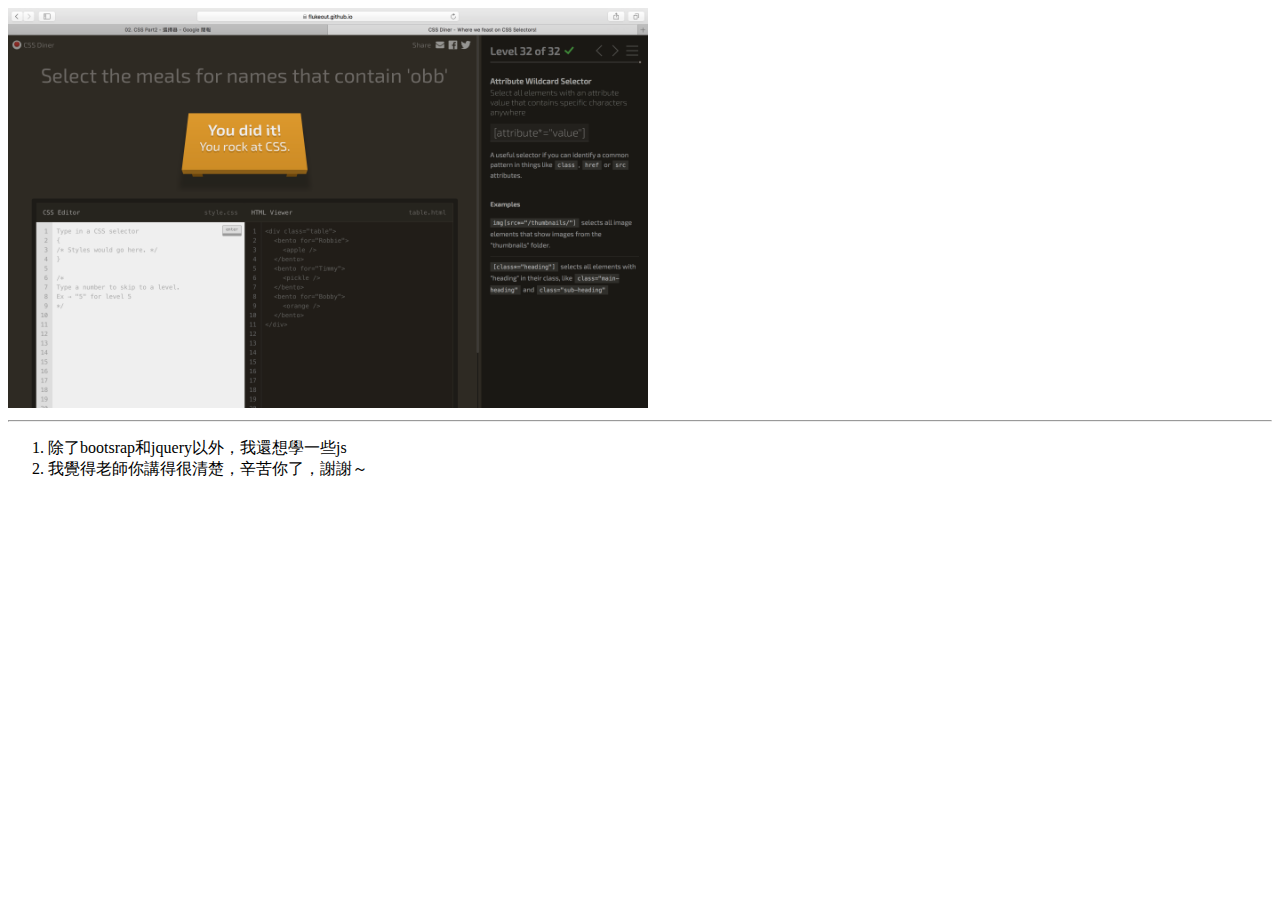
<file: diner.html>
<!doctype html>
<html>

<head>
    <meta charset="UTF-8">
    <title>css selector</title>
</head>

<body>
    <img src="diner.png" height="400px;">
    <br>
    <hr>
        <ol>
            <li>
                除了bootsrap和jquery以外，我還想學一些js
            </li>
            <li>
                我覺得老師你講得很清楚，辛苦你了，謝謝～
            </li>
        </ol>
</body>

</html>
</file>
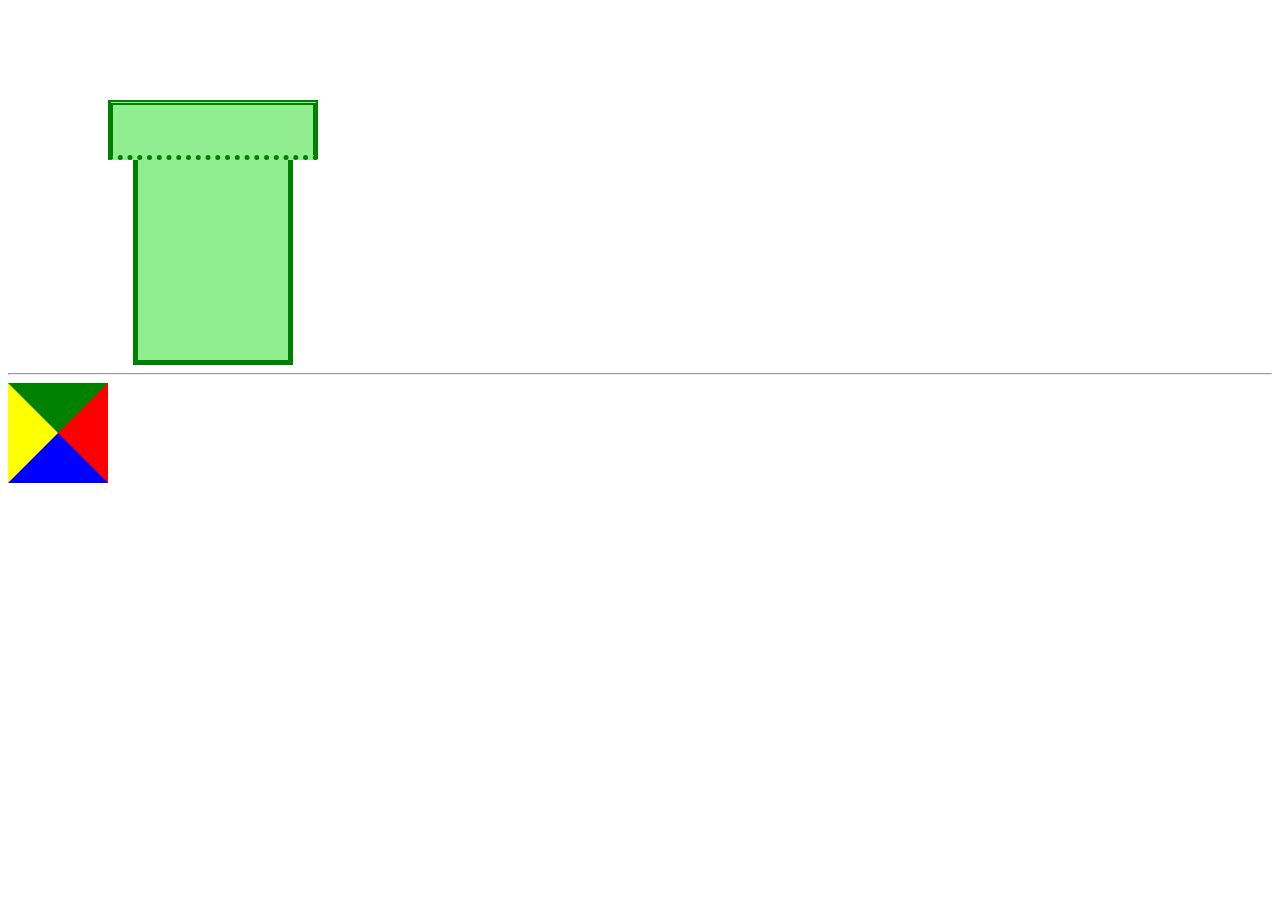
<file: ex03.html>
<!DOCTYPE html>
<html>
<head>
  <meta charset="utf-8">
  <meta name="viewport" content="width=device-width">
  <title>矩形＆水管</title>
  <link rel="stylesheet" href="ex03.css">
</head>
<body>
  <div class="top"></div>
  <div class="bottom"></div>
  
  <hr>
  
    <div class="rect"></div>

</body>
</html>
</file>
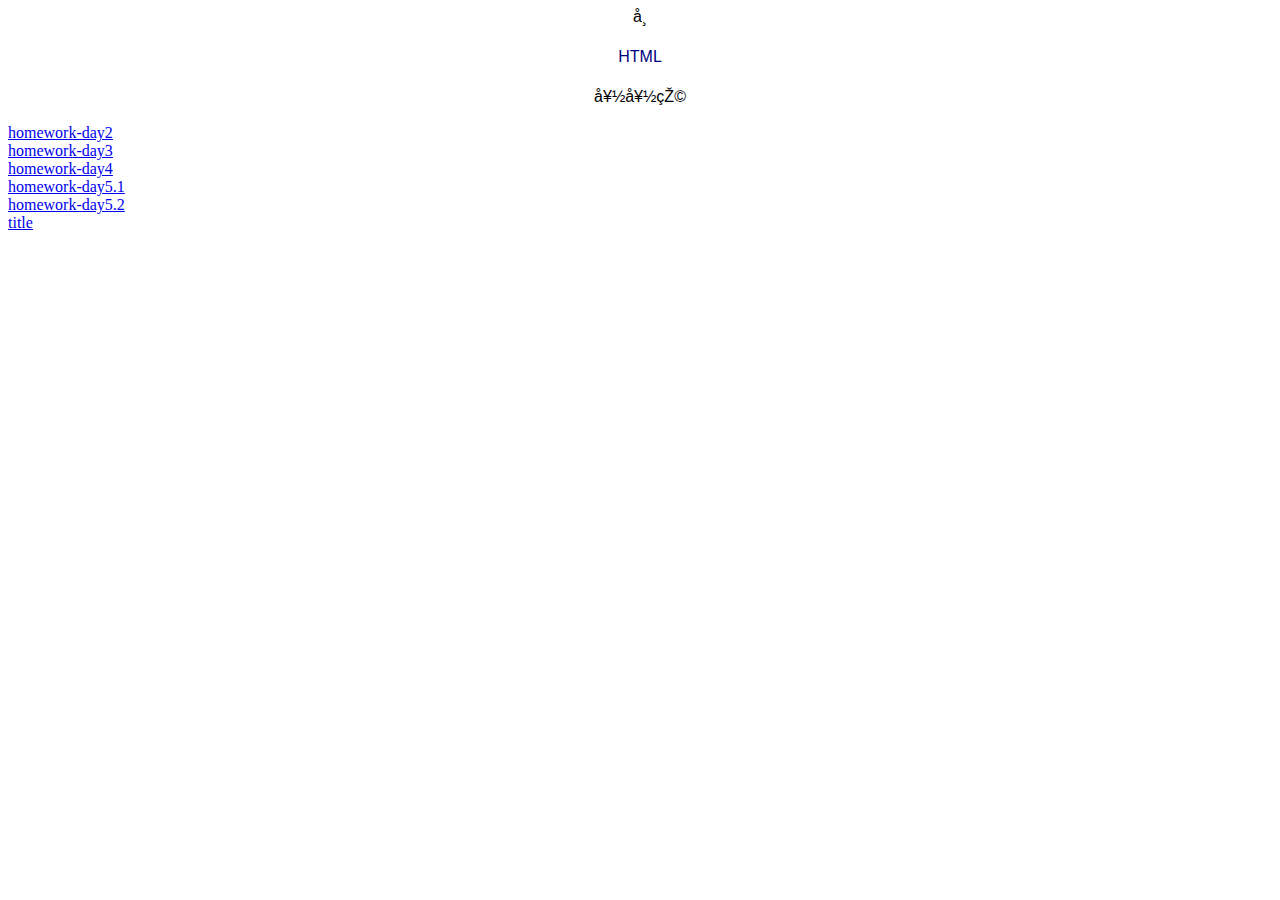
<file: index2.html>
<!doctype html>
<html>

<head>
    <meta charset="UFT-8">
    <title>Hello World!</title>
    <link rel="stylesheet" href="main.css">
</head>

<body>
    <div color="blue" align="center">
        學
        <p>HTML</p>
        好好玩
    </div>
    
    <br>
    <a href="ex01.html" target="_blank">homework-day2</a>
    <br>
    <a href="ex02.html" target="_blank">homework-day3</a>
    <br>
    <a href="diner.html" target="_blank">homework-day4</a>
    <br>
    <a href="ex03.html" target="_blank">homework-day5.1</a>
    <br>
    <a href="css-part3.html" target="_blank">homework-day5.2</a>
    <br>
    <a href="index.html" target="_blank">title</a>
    <br>
</body>

</html>
</file>
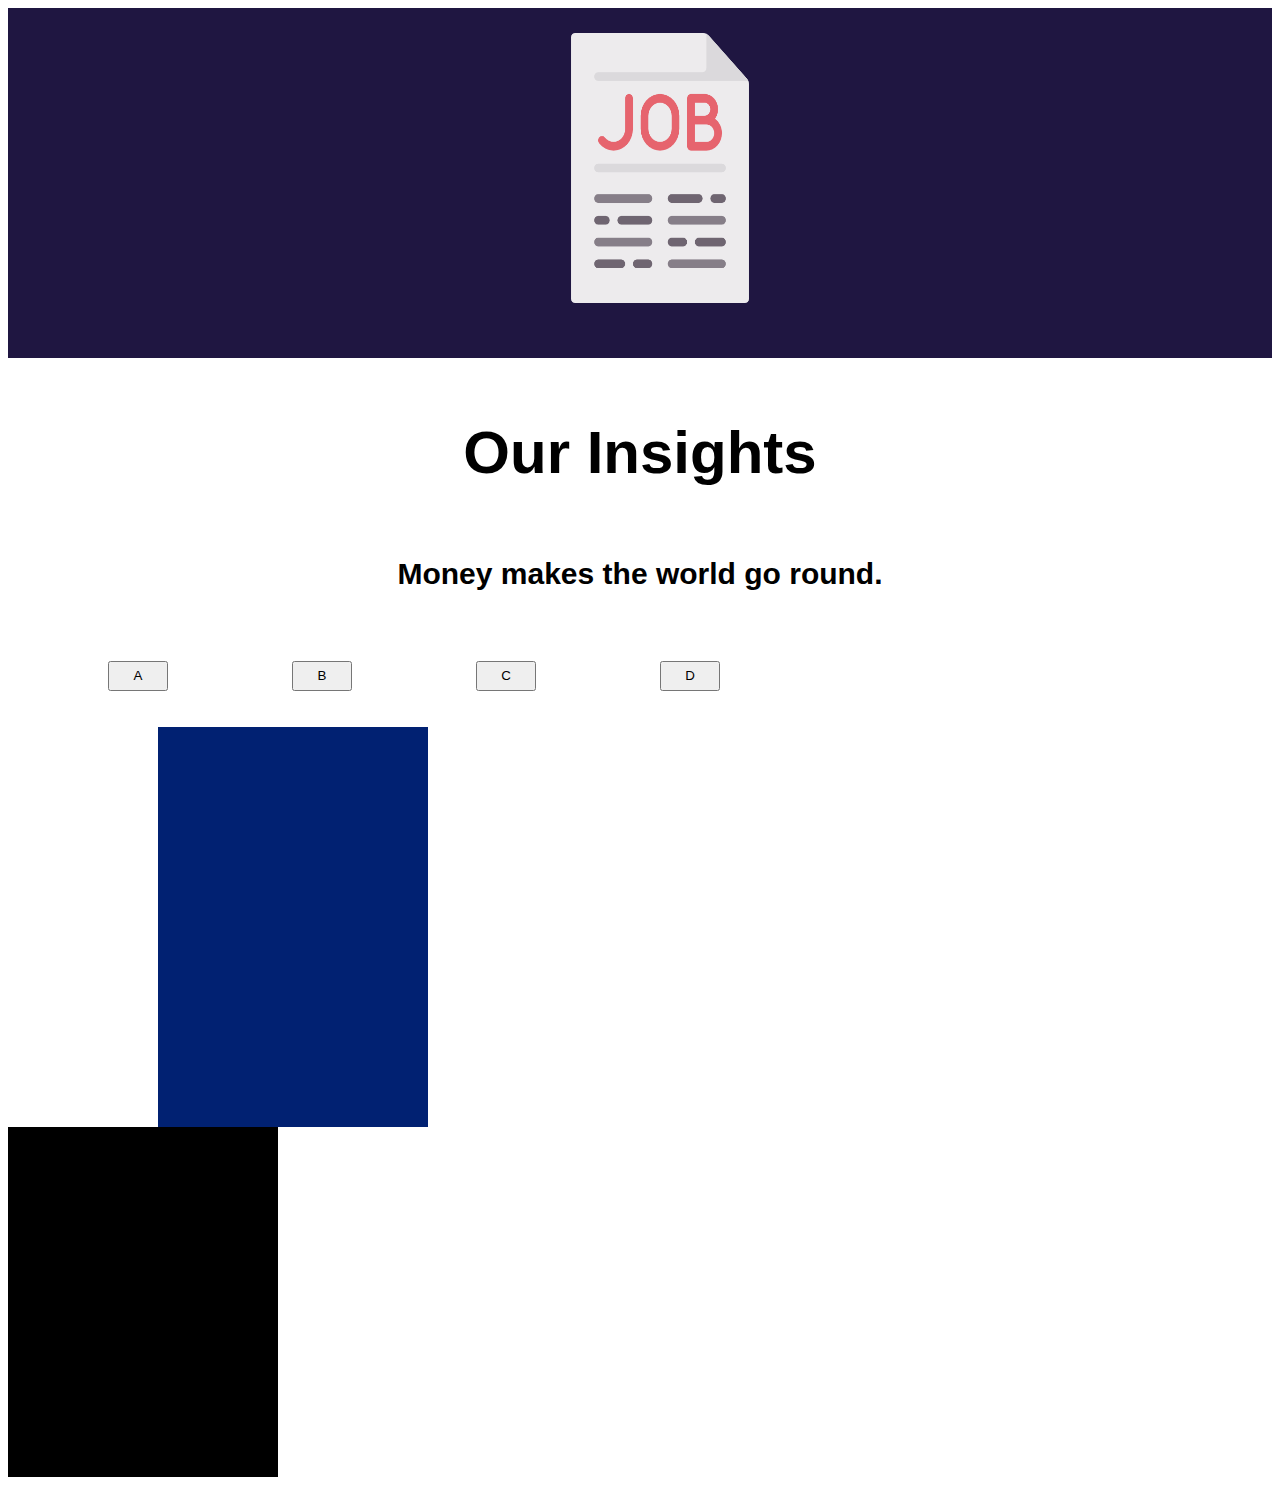
<file: interview.html>
<!doctype html>
<html>
<head>
    <meta charset="UTF-8">
    <title>Untitled Document</title>
    <meta name="viewport" content="width=device-width, initial-scale=1">
    <link rel="stylesheet" href="interview.css">
    <script src="https://ajax.googleapis.com/ajax/libs/jquery/3.2.1/jquery.min.js"></script>
  <script src="https://maxcdn.bootstrapcdn.com/bootstrap/3.3.7/js/bootstrap.min.js"></script>
</head>
<body>
<div class="top">
<div class="top-img">
    <img src="png/023-job.png" style="height: 270px; width: 240px"> 
</div>
</div>
<h3>Our Insights</h3>
<h6>Money makes the world go round.</h6>

<div class="container">
  <button type="button" class="btn">A</button>
  <button type="button" class="btn">B</button>
  <button type="button" class="btn">C</button>
  <button type="button" class="btn">D</button> <br><br><br>  
    </div>
    


<div class="b1"></div>
<div class="b2"></div>


</body>
</html>
</file>
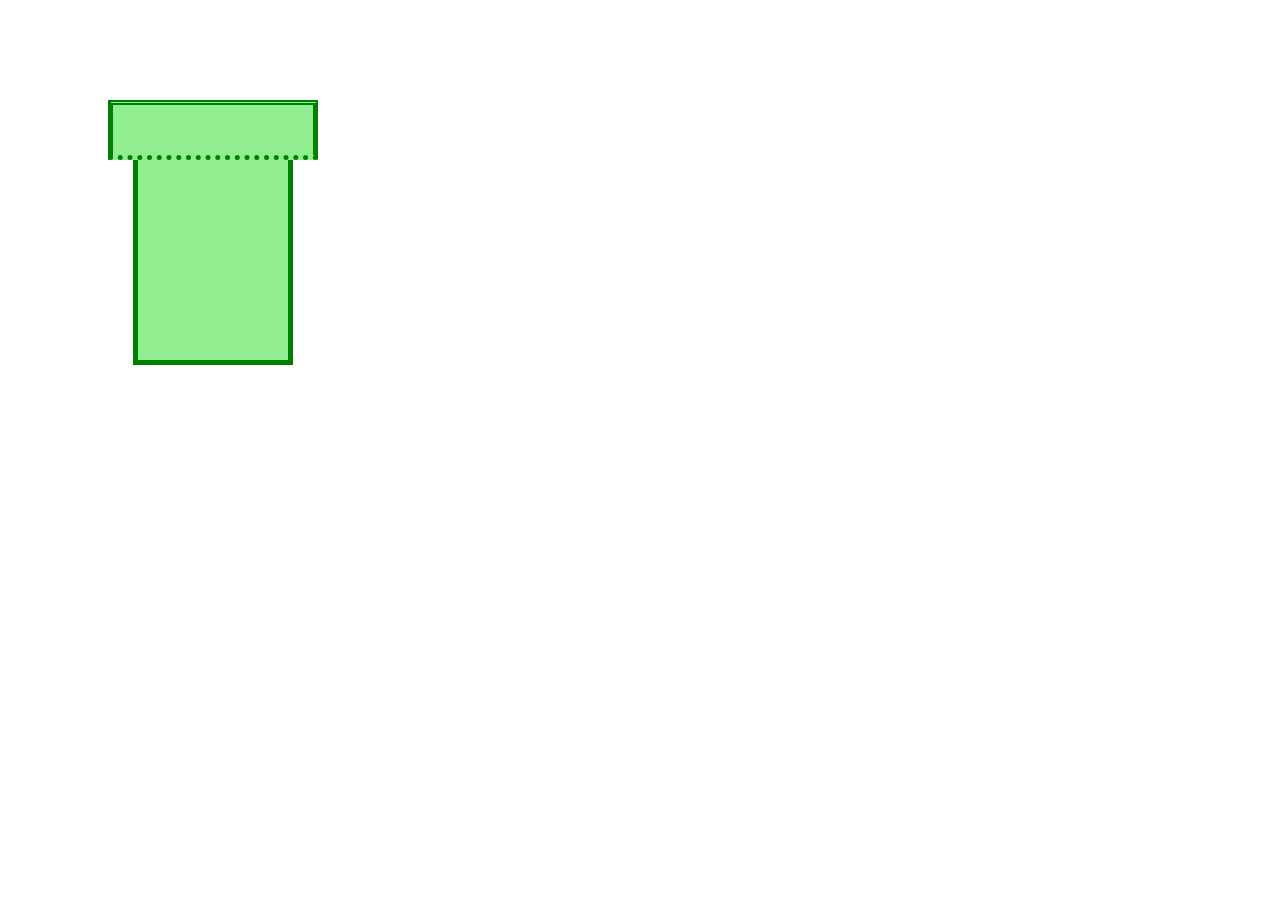
<file: 水管ex04.html>
<!DOCTYPE html>
<html>
<head>
  <meta charset="utf-8">
  <meta name="viewport" content="width=device-width">
  <title>JS Bin</title>
  <link rel="stylesheet" href="ex04.css">
</head>
<body>
  <div class="top"></div>
  <div class="bottom"></div>

</body>
</html>
</file>
<file: css-part3.css>
body {
    background: url("21j3kwm.jpg");
    background-size: 1300px auto;
    text-align: center;
}

.col {
    margin-left: 30px;
    margin-top: 20px;
    display: inline-block;
    width: 250px;
    height: 340px;
    background: white;
    border-radius: 7px;
}

.toprow {
    background: rgba(72, 70, 70, 0.97);
    height: 180px;
}

.toprow>.title {
    color: #fff;
    text-align: center;
    font-size: 20px;
    text-transform: uppercase;
    padding: 10px;
}

.toprow>.price {
    text-align: center;
}

.toprow>.price * {
    display: inline-block;
    color: #fff;
}

.number {
    font-size: 3em;
    margin-left: 40px;
}

.btn {
    border: 1px solid #fff;
    width: 170px;
    margin: 0px auto;
    text-align: center;
    border-radius: 5px;
    font-size: 0.8em;
    padding: 3px;
    margin-top: 15px;
}

.dollar {
    position: relative;
    top: -20px;
}

.mes {
    margin-top: 10px;
    padding: 5px;
    border-bottom: 0.5px solid black;
    display: inline-block;
}

.data {
    padding: 5px;
    border-bottom: 0.5px solid black;
    display: inline-block;
}

.user {
    padding: 5px;
    border-bottom: 0.5px solid black;
    display: inline-block;
}

.free {
    padding: 5px;
    display: inline-block;
}
</file>
<file: ex03.css>
.top{
  background:lightgreen;
  height:50px;
  width:200px;
  margin-top:100px;
  margin-left:100px;
  border:5px solid green;
  border-top:5px double green;
  border-bottom:5px dotted green;
}

.bottom{
  background:lightgreen;
  height:200px;
  width:150px;
  margin-left:125px;
  border:5px solid green;
  border-top:5px none green;
}

.rect{
  width:0px;
  height:0px;
  border:50px solid green;
  border-right:50px solid red;
  border-bottom:50px solid blue;
  border-left:50px solid yellow;
  
  
}
</file>
<file: main.css>
blockquote { color: blue ; }
h1 { color: rgba(0,0,0,0.5); }
td[rowspan="2"]{ color: #f00; }
strong { color: #00f; color: #f00;}
 p { color: navy } 

blockquote { 
  color: #fff ;
  background-color: rgba(61, 65, 170, 0.68);
}

div { 
  font-family: DFKai-SB, BiauKai, arial;
}


td[colspan="2"] {
    font-weight: 900;
}

td[rowspan="2"] {
    text-align: left;
}

td[rowspan="2"] {
   letter-spacing: 0.3em;
}

p{
    line-height: 30px;
}
</file>
<file: interview.css>
h3{
    font-family: sans-serif;
    font-size: 60px;
    text-align: center;
}
h6{
    font-family: sans-serif;
    font-size: 30px;
    text-align: center;
}

.top{
    background: #1F1641;
    height: 350px;
    width: 100%;
    border-bottom: 50px;
    position: relative;
    display: block;
}
.top-img{
    top: calc(50% - 150px);
    left: calc(50% - 100px);
    position: absolute;
}

.b1{
    background: #012172; 
    height: 400px;
    width: 270px;
    margin-left: 150px;
    margin-right: 20px;
    position: relative;
}

.b2{
    height: 350px;
    width: 270px;
    background: black;
    position: relative;
}

.btn{
    margin-left: 100px;
    margin-right: 20px;
    height: 30px;
    width: 60px;
}
</file>
<file: ex04.css>
.top{
  background:lightgreen;
  height:50px;
  width:200px;
  margin-top:100px;
  margin-left:100px;
  border:5px solid green;
  border-top:5px double green;
  border-bottom:5px dotted green;
}

.bottom{
  background:lightgreen;
  height:200px;
  width:150px;
  margin-left:125px;
  border:5px solid green;
  border-top:5px none green;
}
</file>
<file: assets/css/style.css>
/*
Theme Name: Avada Plus
Theme URI: http://themewagon.com/
Author: ThemeWagon
Author URI: http://themewagon.com/
Description: Slick One page HTML 5 template powered by Bootstrap 3.
Version: 1.14.11
License: GNU General Public License v3
License URI: http://www.gnu.org/licenses/gpl-3.0.txt
Tags: blur, white, one page, parallax, responsive-layout, full-width-template
Text Domain: flusk
*/

/**
* Table of Contents:
*
* 01.0 - Global
* 02.0 - Header
* 03.0 - Drawer with menu
* 04.0 - Parallax styles
* 05.0 - Recent works
* 06.0 - Services
* 07.0 - Blog
* 08.0 - Testimonials
* 09.0 - Contact
* 10.0 - Footer
* 11.0 - Responsive styles
* -----------------------------------------------------------------------------
*/


/* ///////////////////////////////////////////////////////////////////// 
//  01 - Global 
/////////////////////////////////////////////////////////////////////*/

* {outline: none !important;}

::selection {
  background-color: #475B6F;
  color: #fff;
}

html {
  -webkit-font-smoothing: antialiased;
  text-rendering: optimizeLegibility;
  -webkit-text-size-adjust: none;
  -ms-text-size-adjust: none;
  overflow-y: scroll;
}

body {
  color: #6a6a6a; 
  background: #f1f0f0;
}

p {
  margin: 0 0 20px 0;
    font-family: 'Open Sans', sans-serif;
  }

img {max-width: 100%;}

a {
  text-decoration: none;
  outline: none;
}

a{  
  color: #4da7ca;
  -o-transition: all .4s;
  -ms-transition: all .4s;
  -moz-transition: all .4s;
  -webkit-transition: all .4s;
  transition: all .4s;
}

a:hover {
  color: #4290ae; 
}


h1, h2, h3, h4, h5, h6{   
  margin: 0 0 15px 0; 
  color: #3A4F52;
  font-family: 'Raleway';
}

.btn{border-radius: 0;}
.btn-o {
    border: 1px solid #3A4F52;
    color: #3A4F52;
}
.btn-o:hover {
    background: #3A4F52;
    color: white;
}
.btn.btn-o-white {
    border: 1px solid white;
    color: white;
    background: transparent;
    
}
.btn.btn-o-white:hover {
    background: white !important;
    color: #6a6a6a; 
}

.title-page {
  display: inline-flex;
  margin-bottom: -20px;
}
p.main-header {
  font-size: 27px;
  font-family: 'Raleway';
  font-weight: 500;
}
p.main-header:after {
  content: " ";   
  font-size: 27px;
  font-family: 'Raleway';
  font-weight: 500;
}
p.sub-header {
  font-size: 27px;
  font-family: 'Raleway';
  font-weight: 100;
  margin-left: 10px;
}
p.sub-header:before {
  content: " ||| ";
  font-size: 27px;
  font-family: 'Raleway';
  font-weight: 300;
}
li{
  list-style: none;
}

/*////////////////////////////////////////////////////////////////////////
//  02 - Header
///////////////////////////////////////////////////////////////////////*/
 


header.top-header {
  position: fixed;
  z-index: 999;
  width: 100%;
}
.shows {
 background: rgba(43, 62, 81, 0.77);
 transition: all .6s;
}
.shows .navbar-default {
  /* background-color: #f8f8f8; */
  /* border-color: #e7e7e7; */
  margin-bottom: 10px;
  transition: all .6s;
}
fuck li{
float: right;
  margin: 15px 0 0;
  color: white;
    white-space: nowrap; 
}
.shows h1.logo {
  margin-top: 0px;
  color: white;
}

h1.logo {
  margin-top: 11px;
  color: white;
  display: inline-flex;
}
#header{  
  position: relative;     
  text-align: center;
  padding: 0 !important;
}
#header .top {
  position:fixed;
  top:0;
  width: 100%;
  padding: 30px;
  height: auto;
  z-index: 500;
  -o-transition: all .5s;
  -ms-transition: all .5s;
  -moz-transition: all .5s;
  -webkit-transition: all .5s;  
  transition: all .5s;    
}
#header .top.solid {
    background: #475B6F;
    padding-top: 15px;
    padding-bottom: 15px;
}

#header .top h1{
  margin-bottom: 0;
}
#header .top.solid .toggleDrawer i {
    padding-top: 8px;
}

#header .logo, #header .toggleDrawer{
  font-family: 'Raleway', sans-serif;
  color: white;
}
.logo-head{
  font-family: 'Raleway', sans-serif;
  font-size: 12px;
  font-weight: 300;
}
.logo:hover{
  text-decoration: none;
}

#header .slogan{
  font-size: 4em;
  margin-bottom: 15px;
  line-height: 1em;
  font-family: 'Raleway', sans-serif;
  color: white;
  font-weight: bold;
}

#header .secondary-slogan{
  font-size: 1.6em;
  color: rgba(255,255,255,.5);
  line-height: 1em;
  font-family: 'Raleway', sans-serif;
}

#header > .bottom {
    position: absolute;
    bottom: 75px;
    text-align: center;
    width: 100%;
}
#header > .bottom a img {
    width: 50px;
}
#header > .bottom a {
    opacity: 0.7;
}
#header > .bottom a:hover {
    opacity: 1;
}


/*////////////////////////////////////////////////////////////////////////
//  03 - Drawer with menu
///////////////////////////////////////////////////////////////////////*/

#drawer-right {
    position: fixed;
    right: 0;
    top: 0;
    bottom: 0;
    margin-right: -300px;
    background: #2B3E51;
    width: 300px;
    padding: 20px;
    z-index: 999;
}

#drawer-right h1, #drawer-right h2{color: white;}

#drawer-right .nav-pills>li>a {
  font-size: 18px;
  border-radius: 0;
}

#drawer-right .social{margin-top: 30px}
#drawer-right .social ul {
    list-style: none;
    padding-left: 20px;
}
 #drawer-right .social ul > li {
    display: inline-block;
}
#drawer-right .social ul > li > a:hover{
  color: white;
}




/*////////////////////////////////////////////////////////////////////////
//  04 - Parallax styles
///////////////////////////////////////////////////////////////////////*/

.content-block{
  background:transparent no-repeat center center fixed;
  -webkit-background-size:100%;
  -moz-background-size:100%;
  -o-background-size:100%;
  background-size:100%;
  background-size:cover;
  -webkit-background-size:cover;
  -moz-background-size:cover;
  -o-background-size:cover;
  overflow:hidden;
  padding: 60px 0;
}
.parallax{
  padding: 80px 0;
}

.block-body {
  margin-top: 60px;
}

#header {
  background-image: url(../images/header-bg.jpg);
  box-shadow: inset 0 0 0 1000px rgba(0, 0, 0, 0.8);
}
#services {
  background:white;
}
#parallax {
  /* background-image: url(../images/blue_mac2.jpg); */
  color: white;
  background: #db5252;
}
#contact {
  background-image: url(../images/newsletter-bg.png);
  color: white;
  background-color: #405162;
}
#parallax h1{
  margin-bottom: 60px;
  color: white;
}




/*////////////////////////////////////////////////////////////////////////
//  05 - Recent works
///////////////////////////////////////////////////////////////////////*/

.recent-work {
    width: 100%;
    padding-bottom: 27%;
    background: #C3C9CC;
    display: table;
    text-align: center;
    vertical-align: middle;
    padding-top: 27%;
    background-size: 100%;
    background-repeat: no-repeat;
    background-position: center;
    position: relative;
    margin-bottom: 30px;
}

.recent-work span{
  margin-top: -18px;
  opacity: 0;
  position: relative;
  z-index: 1;
}
.recent-work:before {
    background: rgba(2, 56, 58, 0.7);
    height: 100%;
    width: 100%;
    position: absolute;
    left: 0;
    top: 0;
    content: '';
    opacity: 0;
    -o-transition: all .2s;
  -ms-transition: all .2s;
  -moz-transition: all .2s;
  -webkit-transition: all .2s;
  transition: all .2s;
}
.recent-work:hover {
    background-size: 200%;
    background-position: center;
}
.recent-work:hover:before, .recent-work:hover span {
    opacity: 1;
}





/*////////////////////////////////////////////////////////////////////////
//  06 - Services
///////////////////////////////////////////////////////////////////////*/


.service i {
    font-size: 23px;
    padding: 0 5px;
}
.bar:before{
  font-family: 'Raleway', sans-serif;
  content: "||| " ;
  font-size: 23px;
  font-weight: 100;
}

.bar:after {
  font-family: 'Raleway', sans-serif;
  content: "||| " ;
  font-size: 23px;
  font-weight: 100;
}
.service h2.service-head{
  font-family: 'Raleway', sans-serif;
  margin-top: 15px;
  font-weight: 100;
}
/*////////////////////////////////////////////////////////////////////////
//  About us
///////////////////////////////////////////////////////////////////////*/
.portfolio-sec ,.services-sec ,.blog-sec , .testimonial-sec{
  margin-top: 60px;
}
.about-sec {
  margin-top: 40px;
}

.about-us {
  background: white;
  padding: 92px 0 80px;
}


@media (min-width: 320px) and (max-width: 1024px) { 
      .about-us {
      background: white;
      padding: 50px 0;
      color: #ffffff;
    }
}

.aboutus-item {
  margin-bottom: 15px;
  margin-top: 60px;
}

i.aboutus-icon {
  border: 3px solid rgb(106, 106, 106);
  border-radius: 50%;
  display: inline-block;
  font-size: 56px;
  width: 140px;
  height: 140px;
  line-height: 136px;
  vertical-align: middle; 
  text-align: center;
  color: rgb(106, 106, 106);
}

h4.aboutus-title {
  font-family: 'Raleway', sans-serif;
  margin-top: 23px;
  font-weight: 300;
  font-size: 22px;
}

p.aboutus-desc {
  font-size: 16px;
  line-height: 29px;
  letter-spacing: 0.4px;
  color: rgb(106, 106, 106);
}



/*////////////////////////////////////////////////////////////////////////
//  Call to Action
///////////////////////////////////////////////////////////////////////*/

h3.call-action.pull-left {
  /*width: 90%; */
  font-size: 27px;
  color: white;
}
 .parallax {
  padding: 61px 0 55px;
}


/*////////////////////////////////////////////////////////////////////////
//  07 - Blog
///////////////////////////////////////////////////////////////////////*/


#blog .blog-post img {
    margin-bottom: 20px;
}
#blog .date {
    margin-bottom: 15px;
    font-style: italic;
}


/*////////////////////////////////////////////////////////////////////////
//  08 - Testimonials
///////////////////////////////////////////////////////////////////////*/


ol.carousel-indicators {
  margin-bottom: -50px;
}

#testimonials{
  text-align: center;
}
#testimonials .testimonial {
  padding: 25px;
}
.carousel {
  position: relative;
  margin: 50px 0;
}
.carousel h3 {
  margin: 47px 0 20px;
}

/*////////////////////////////////////////////////////////////////////////
//  09 - Contact
///////////////////////////////////////////////////////////////////////*/


#contact{
  color: white;
}
#contact h1{color: white}

.form-control-white {
    background: rgb(255, 255, 255);
    /* color: black; */
    padding: 20px 16px !important;
}

.form-control-white::-webkit-input-placeholder { /* WebKit browsers */
    color:    white;
}
.form-control-white:-moz-placeholder { /* Mozilla Firefox 4 to 18 */
    color:    white;
    opacity:  1;
}
.form-control-white::-moz-placeholder { /* Mozilla Firefox 19+ */
    color:    white;
    opacity:  1;
}
.form-control-white:-ms-input-placeholder { /* Internet Explorer 10+ */
    color:    white;
}


/*////////////////////////////////////////////////////////////////////////
//  10 - Footer
///////////////////////////////////////////////////////////////////////*/


#footer{ background: #2B3E51; color: white; border-top: 1px solid rgba(255, 255, 255, 0.24);}

h2.footer-block {
    color: white;
    font-family: "Raleway" , sans-serif;
}
.form-control{
  border-radius: none !important;
  padding: 20px 26px;
}
.form-group .btn.btn-o-white {
    width: 100%;
    padding: 9px 0;
    background: #db5252;
    border: none;
}
::-webkit-input-placeholder {
   color: #969595 !important;
}

:-moz-placeholder { /* Firefox 18- */
   color: #969595 !important;  
}

::-moz-placeholder {  /* Firefox 19+ */
   color: #969595 !important; 
}

:-ms-input-placeholder {  
   color: #969595 !important;  
}
.footer-bottom {
  padding: 37px 0 30px;
}
.blog-post ul p{
  margin-left: 40px;
}
.blog-post ul li .fa {
  border-radius: 33px 33px;
  background: rgb(219, 82, 82);
  width: 28px;
  /* height: 20px; */
  text-align: center;
  padding: 7px 7px;
  margin-right: 9px;
}
.blog-post ul {
  margin-left: -40px;
}
.blog-post .fa{
  background: rgb(219, 82, 82);
  width: 28px;
  text-align: center;
  padding: 7px 7px;
  cursor: pointer;
}
.blog-post .fa:hover{
  color: rgb(219, 82, 82);
  background:white;
  transition: all .6s;
}
.social {
  margin-left: 40px;
}
.social a i{
  color: #fff;
}
/*////////////////////////////////////////////////////////////////////////
//  11 - Responsive styles
///////////////////////////////////////////////////////////////////////*/


@media (max-width: 767px){
  .blog-post {
    margin-bottom: 40px;
  }

  .recent-work {
    background-position: center;
  }

  .recent-work:before {
    opacity: 1;
  }

  .recent-work span {
    opacity: 1;
  }
}

@media (max-width: 480px) {
  #drawer-right {
    padding: 10px 20px;
  }

  #drawer-right .nav-pills>li>a {
    font-size: 17px;
  }

  .nav-stacked>li+li {
    margin-top: 0;
  }

  #drawer-right .social {
    margin-top: 5px;
  }

  #header {
    background-size: cover;
  }
  .service {
  text-align: center;
  }
}
button.navbar-toggle.collapsed {
  margin-top: 40px;
}
</file>
<file: old/css/agency.min.css>
/*!
 * Start Bootstrap - Agency v4.0.0-beta.2 (https://startbootstrap.com/template-overviews/agency)
 * Copyright 2013-2017 Start Bootstrap
 * Licensed under MIT (https://github.com/BlackrockDigital/startbootstrap-agency/blob/master/LICENSE)
 */body{overflow-x:hidden;font-family:'Roboto Slab','Helvetica Neue',Helvetica,Arial,sans-serif}p{line-height:1.75}a{color:#fed136}a:hover{color:#fec503}.text-primary{color:#fed136!important}h1,h2,h3,h4,h5,h6{font-weight:700;font-family:Montserrat,'Helvetica Neue',Helvetica,Arial,sans-serif}section{padding:100px 0}section h2.section-heading{font-size:40px;margin-top:0;margin-bottom:15px}section h3.section-subheading{font-size:16px;font-weight:400;font-style:italic;margin-bottom:75px;text-transform:none;font-family:'Droid Serif','Helvetica Neue',Helvetica,Arial,sans-serif}@media (min-width:768px){section{padding:150px 0}}.btn{font-family:Montserrat,'Helvetica Neue',Helvetica,Arial,sans-serif;font-weight:700}.btn-xl{font-size:18px;padding:20px 40px}.btn-primary{background-color:#fed136;border-color:#fed136}.btn-primary:active,.btn-primary:focus,.btn-primary:hover{background-color:#fec810!important;border-color:#fec810!important;color:#fff}.btn-primary:active,.btn-primary:focus{box-shadow:0 0 0 .2rem rgba(254,209,55,.5)!important}::-moz-selection{background:#fed136;text-shadow:none}::selection{background:#fed136;text-shadow:none}img::selection{background:0 0}img::-moz-selection{background:0 0}body{-webkit-tap-highlight-color:#fed136}#mainNav{background-color:#212529}#mainNav .navbar-toggler{font-size:12px;right:0;padding:13px;text-transform:uppercase;color:#fff;border:0;background-color:#fed136;font-family:Montserrat,'Helvetica Neue',Helvetica,Arial,sans-serif}#mainNav .navbar-brand{color:#fed136;font-family:'Kaushan Script','Helvetica Neue',Helvetica,Arial,cursive}#mainNav .navbar-brand.active,#mainNav .navbar-brand:active,#mainNav .navbar-brand:focus,#mainNav .navbar-brand:hover{color:#fec503}#mainNav .navbar-nav .nav-item .nav-link{font-size:90%;font-weight:400;padding:.75em 0;letter-spacing:1px;color:#fff;font-family:Montserrat,'Helvetica Neue',Helvetica,Arial,sans-serif}#mainNav .navbar-nav .nav-item .nav-link.active,#mainNav .navbar-nav .nav-item .nav-link:hover{color:#fed136}@media (min-width:992px){#mainNav{padding-top:25px;padding-bottom:25px;-webkit-transition:padding-top .3s,padding-bottom .3s;-moz-transition:padding-top .3s,padding-bottom .3s;transition:padding-top .3s,padding-bottom .3s;border:none;background-color:transparent}#mainNav .navbar-brand{font-size:1.75em;-webkit-transition:all .3s;-moz-transition:all .3s;transition:all .3s}#mainNav .navbar-nav .nav-item .nav-link{padding:1.1em 1em!important}#mainNav.navbar-shrink{padding-top:0;padding-bottom:0;background-color:#212529}#mainNav.navbar-shrink .navbar-brand{font-size:1.25em;padding:12px 0}}header.masthead{text-align:center;color:#fff;background-image:url(../img/header-bg.jpg);background-repeat:no-repeat;background-attachment:scroll;background-position:center center;-webkit-background-size:cover;-moz-background-size:cover;-o-background-size:cover;background-size:cover}header.masthead .intro-text{padding-top:150px;padding-bottom:100px}header.masthead .intro-text .intro-lead-in{font-size:22px;font-style:italic;line-height:22px;margin-bottom:25px;font-family:'Droid Serif','Helvetica Neue',Helvetica,Arial,sans-serif}header.masthead .intro-text .intro-heading{font-size:50px;font-weight:700;line-height:50px;margin-bottom:25px;font-family:Montserrat,'Helvetica Neue',Helvetica,Arial,sans-serif}@media (min-width:768px){header.masthead .intro-text{padding-top:300px;padding-bottom:200px}header.masthead .intro-text .intro-lead-in{font-size:40px;font-style:italic;line-height:40px;margin-bottom:25px;font-family:'Droid Serif','Helvetica Neue',Helvetica,Arial,sans-serif}header.masthead .intro-text .intro-heading{font-size:75px;font-weight:700;line-height:75px;margin-bottom:50px;font-family:Montserrat,'Helvetica Neue',Helvetica,Arial,sans-serif}}.service-heading{margin:15px 0;text-transform:none}#portfolio .portfolio-item{right:0;margin:0 0 15px}#portfolio .portfolio-item .portfolio-link{position:relative;display:block;max-width:400px;margin:0 auto;cursor:pointer}#portfolio .portfolio-item .portfolio-link .portfolio-hover{position:absolute;width:100%;height:100%;-webkit-transition:all ease .5s;-moz-transition:all ease .5s;transition:all ease .5s;opacity:0;background:rgba(254,209,54,.9)}#portfolio .portfolio-item .portfolio-link .portfolio-hover:hover{opacity:1}#portfolio .portfolio-item .portfolio-link .portfolio-hover .portfolio-hover-content{font-size:20px;position:absolute;top:50%;width:100%;height:20px;margin-top:-12px;text-align:center;color:#fff}#portfolio .portfolio-item .portfolio-link .portfolio-hover .portfolio-hover-content i{margin-top:-12px}#portfolio .portfolio-item .portfolio-link .portfolio-hover .portfolio-hover-content h3,#portfolio .portfolio-item .portfolio-link .portfolio-hover .portfolio-hover-content h4{margin:0}#portfolio .portfolio-item .portfolio-caption{max-width:400px;margin:0 auto;padding:25px;text-align:center;background-color:#fff}#portfolio .portfolio-item .portfolio-caption h4{margin:0;text-transform:none}#portfolio .portfolio-item .portfolio-caption p{font-size:16px;font-style:italic;margin:0;font-family:'Droid Serif','Helvetica Neue',Helvetica,Arial,sans-serif}#portfolio *{z-index:2}@media (min-width:767px){#portfolio .portfolio-item{margin:0 0 30px}}.portfolio-modal{padding-right:0!important}.portfolio-modal .modal-dialog{margin:1rem;max-width:100vw}.portfolio-modal .modal-content{padding:100px 0;text-align:center}.portfolio-modal .modal-content h2{font-size:3em;margin-bottom:15px}.portfolio-modal .modal-content p{margin-bottom:30px}.portfolio-modal .modal-content p.item-intro{font-size:16px;font-style:italic;margin:20px 0 30px;font-family:'Droid Serif','Helvetica Neue',Helvetica,Arial,sans-serif}.portfolio-modal .modal-content ul.list-inline{margin-top:0;margin-bottom:30px}.portfolio-modal .modal-content img{margin-bottom:30px}.portfolio-modal .modal-content button{cursor:pointer}.portfolio-modal .close-modal{position:absolute;top:25px;right:25px;width:75px;height:75px;cursor:pointer;background-color:transparent}.portfolio-modal .close-modal:hover{opacity:.3}.portfolio-modal .close-modal .lr{z-index:1051;width:1px;height:75px;margin-left:35px;-webkit-transform:rotate(45deg);-ms-transform:rotate(45deg);transform:rotate(45deg);background-color:#212529}.portfolio-modal .close-modal .lr .rl{z-index:1052;width:1px;height:75px;-webkit-transform:rotate(90deg);-ms-transform:rotate(90deg);transform:rotate(90deg);background-color:#212529}.timeline{position:relative;padding:0;list-style:none}.timeline:before{position:absolute;top:0;bottom:0;left:40px;width:2px;margin-left:-1.5px;content:'';background-color:#e9ecef}.timeline>li{position:relative;min-height:50px;margin-bottom:50px}.timeline>li:after,.timeline>li:before{display:table;content:' '}.timeline>li:after{clear:both}.timeline>li .timeline-panel{position:relative;float:right;width:100%;padding:0 20px 0 100px;text-align:left}.timeline>li .timeline-panel:before{right:auto;left:-15px;border-right-width:15px;border-left-width:0}.timeline>li .timeline-panel:after{right:auto;left:-14px;border-right-width:14px;border-left-width:0}.timeline>li .timeline-image{position:absolute;z-index:100;left:0;width:80px;height:80px;margin-left:0;text-align:center;color:#fff;border:7px solid #e9ecef;border-radius:100%;background-color:#fed136}.timeline>li .timeline-image h4{font-size:10px;line-height:14px;margin-top:12px}.timeline>li.timeline-inverted>.timeline-panel{float:right;padding:0 20px 0 100px;text-align:left}.timeline>li.timeline-inverted>.timeline-panel:before{right:auto;left:-15px;border-right-width:15px;border-left-width:0}.timeline>li.timeline-inverted>.timeline-panel:after{right:auto;left:-14px;border-right-width:14px;border-left-width:0}.timeline>li:last-child{margin-bottom:0}.timeline .timeline-heading h4{margin-top:0;color:inherit}.timeline .timeline-heading h4.subheading{text-transform:none}.timeline .timeline-body>p,.timeline .timeline-body>ul{margin-bottom:0}@media (min-width:768px){.timeline:before{left:50%}.timeline>li{min-height:100px;margin-bottom:100px}.timeline>li .timeline-panel{float:left;width:41%;padding:0 20px 20px 30px;text-align:right}.timeline>li .timeline-image{left:50%;width:100px;height:100px;margin-left:-50px}.timeline>li .timeline-image h4{font-size:13px;line-height:18px;margin-top:16px}.timeline>li.timeline-inverted>.timeline-panel{float:right;padding:0 30px 20px 20px;text-align:left}}@media (min-width:992px){.timeline>li{min-height:150px}.timeline>li .timeline-panel{padding:0 20px 20px}.timeline>li .timeline-image{width:150px;height:150px;margin-left:-75px}.timeline>li .timeline-image h4{font-size:18px;line-height:26px;margin-top:30px}.timeline>li.timeline-inverted>.timeline-panel{padding:0 20px 20px}}@media (min-width:1200px){.timeline>li{min-height:170px}.timeline>li .timeline-panel{padding:0 20px 20px 100px}.timeline>li .timeline-image{width:170px;height:170px;margin-left:-85px}.timeline>li .timeline-image h4{margin-top:40px}.timeline>li.timeline-inverted>.timeline-panel{padding:0 100px 20px 20px}}.team-member{margin-bottom:50px;text-align:center}.team-member img{width:225px;height:225px;border:7px solid #fff}.team-member h4{margin-top:25px;margin-bottom:0;text-transform:none}.team-member p{margin-top:0}section#contact{background-color:#212529;background-image:url(../img/map-image.png);background-repeat:no-repeat;background-position:center}section#contact .section-heading{color:#fff}section#contact .form-group{margin-bottom:25px}section#contact .form-group input,section#contact .form-group textarea{padding:20px}section#contact .form-group input.form-control{height:auto}section#contact .form-group textarea.form-control{height:248px}section#contact .form-control:focus{border-color:#fed136;box-shadow:none}section#contact ::-webkit-input-placeholder{font-weight:700;color:#ced4da;font-family:Montserrat,'Helvetica Neue',Helvetica,Arial,sans-serif}section#contact :-moz-placeholder{font-weight:700;color:#ced4da;font-family:Montserrat,'Helvetica Neue',Helvetica,Arial,sans-serif}section#contact ::-moz-placeholder{font-weight:700;color:#ced4da;font-family:Montserrat,'Helvetica Neue',Helvetica,Arial,sans-serif}section#contact :-ms-input-placeholder{font-weight:700;color:#ced4da;font-family:Montserrat,'Helvetica Neue',Helvetica,Arial,sans-serif}footer{padding:25px 0;text-align:center}footer span.copyright{font-size:90%;line-height:40px;text-transform:none;font-family:Montserrat,'Helvetica Neue',Helvetica,Arial,sans-serif}footer ul.quicklinks{font-size:90%;line-height:40px;margin-bottom:0;text-transform:none;font-family:Montserrat,'Helvetica Neue',Helvetica,Arial,sans-serif}ul.social-buttons{margin-bottom:0}ul.social-buttons li a{font-size:20px;line-height:40px;display:block;width:40px;height:40px;-webkit-transition:all .3s;-moz-transition:all .3s;transition:all .3s;color:#fff;border-radius:100%;outline:0;background-color:#212529}ul.social-buttons li a:active,ul.social-buttons li a:focus,ul.social-buttons li a:hover{background-color:#fed136}
</file>
